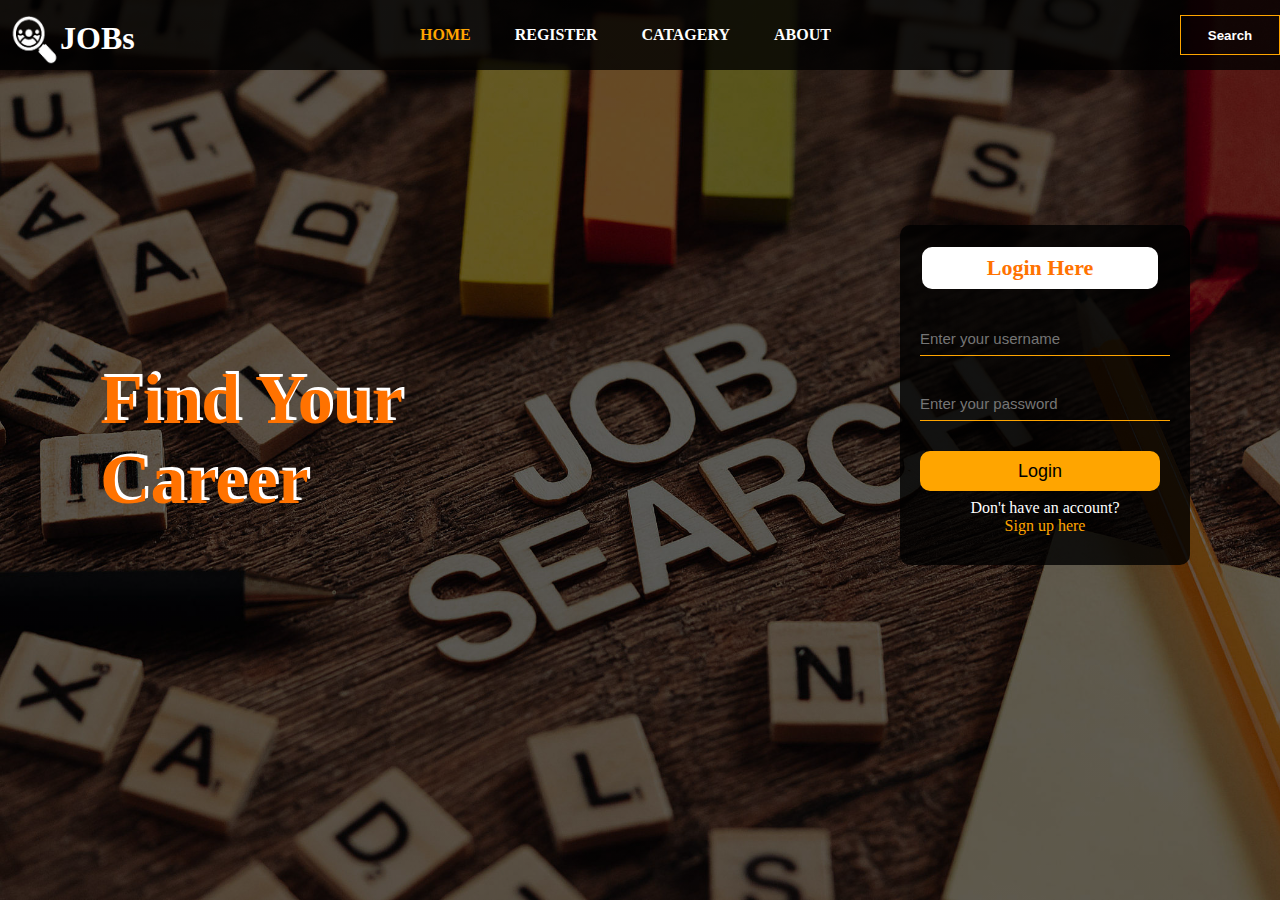
<file: index.html>
<html>
	<head>
		<title>JOBs</title>
		<meta name="keywords" content="jobs,online jobs,part time jobs,full time jobs,goverment jobs,private jobs" />
		<meta name="description" content="Finding Jobs" />
		<link href="Style.css" type="text/css" rel="stylesheet" />
		<script src="jquery-3.6.0.min.js"></script>
		<script src="Javascript.js"></script>
		<style>
			body{
				background-repeat: no-repeat;
			}
		</style>
	</head>
	<body>
		<div class="nvbar">
			<div class="I1">
				<img src="Resource/fyclogo.png" id="indIMG">
				<h1 class="logo"> JOBs </h1>
			</div>
			<div class="I2">
				<ul>
					<li><a href="index.html" id="active">Home</a></li>
					<li><a href="signup.html">Register</a></li>
					<li><a href="#" id="cat">Catagery</a></li>
					<li><a href="About.html">About</a></li>
				</ul>
			</div>
			<div class="srchBar">
				<div id="srchBox">
					<input type="search" placeholder="type here category" id="srchInput">
				</div>
				<div>
					<input type="button" value="Search" id="srchBtn">
				</div>
			</div>
		</div>
		<div class="dropdownmenu">
			<a href="Personal and Community Development Jobs .html"><button id="btndrop">Personal and Community development</button></a><br>
			<a href="Text tile & garment.html"><button id="btndrop">Testile and garment</button></a><br>
			<a href="agriculture.html"><button id="btndrop">Agriculture</button></a><br>
			<a href="Hospitality and tourism.html"><button id="btndrop">Hospitality and tourism</button></a><br>
			<a href="Security.html"><button id="btndrop">Security</button></a><br>
			<a href="Business.html"><button id="btndrop">Business</button><a/><br>
			<a href="Building construction.html"><button id="btndrop">Building Construction</button></a><br>
			<a href="Health.html"><button id="btndrop">health</button></a>
		</div>
		<div class="content">
			<div class="topic">
				<h1>Find Your <br> Career</h1>
			</div>
			<div class="log">
				<form method="post">
					<h2>Login Here</h2>
					<input type="text" name="uname" placeholder="Enter your username" id="logUname" required>
					<input type="password" name="pw" placeholder="Enter your password" id="logPassword" required>
					<button class="btnLog" onclick="logCheck()">Login</button>
				</form>
				<p class="signup">Don't have an account?<br>
				<a href="signup.html">Sign up here</a></p>
			</div>
		</div>
	</body>
</html>
</file>
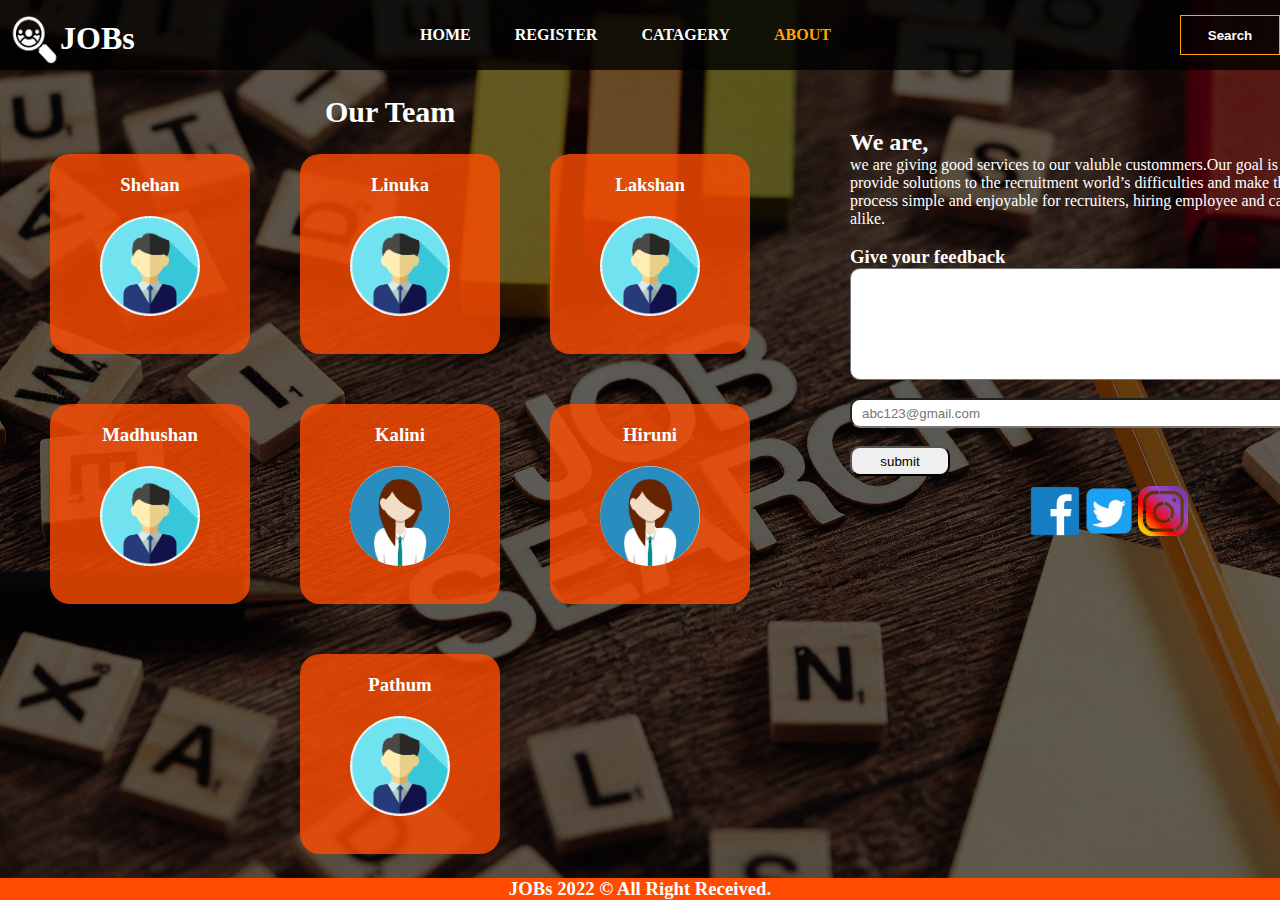
<file: About.html>
<html>
	<head>
		<title>About</title>
		<link href="Style.css" type="text/css" rel="stylesheet" />
		<script src="jquery-3.6.0.min.js"></script>
		<script src="Javascript.js" type="text/javascript"></script>
		<style>
			.tTopic{
				margin-top: 25px;
				position: relative;
			}
			.tTopic h1{
				margin-left: 325px;
				font-size: 30px;
				color:white;
			}
			.member{
				height:200px;
				width: 200px;
				background: linear-gradient(to top,rgba(255,76,0,0.8)50%, rgba(255,76,0,0.8)50%);
				color:white;
				border-radius:20px;
				box-shadow: none;
			}
			.member h3{
				padding: 20px;
				text-align: center;
			}
			
			#member1{
				margin-left: 50px;
				margin-top: 25px;
				position:absolute;
			}
			
			#member2{
				margin-left: 300px;
				margin-top: 25px;
				position:absolute;
			}
			
			#member3{
				margin-left: 550px;
				margin-top: 25px;
				position:absolute;
			}
			
			#member4{
				margin-left: 50px;
				margin-top: 275px;
				position:absolute;
			}
			
			#member5{
				margin-left: 300px;
				margin-top: 275px;
				position:absolute;
			}
			
			#member6{
				margin-left: 550px;
				margin-top: 275px;
				position:absolute;
			}
			#member7{
				margin-left: 300px;
				margin-top: 525px;
				position:absolute;
			}
			.team img{
				width: 100px;
				height: 100px;
				border-radius: 100px;
				margin-left: 50px;
				position: relative;
			}
			.us{
				position: absolute;
				margin-left: 850px;
				color: white;
			}
			.footer {
				margin:0;
				padding:0;
				position: fixed;
				left: 0;
				bottom: 0;
				width: 100%;
				background-color: rgb(255,76,0);
				color: white;
				text-align: center;
			}
			#ta{
				border-radius: 10px;
				padding: 10px;
			}
			.us form input{
				width: 450px;
				height: 30px;
			}
			#ibtn{
				border-radius: 10px;
				width: 100px;
				height: 30px;
			}
			#ibtn:hover{
				background: orange;
			}
			.socialitems img{
				width: 50px;
				height: 50px;
				display: inline;
				padding-top: 10px;
			}
		</style>
	</head>
	<body>
		<div class="nvbar">
			<div class="I1">
				<img src="Resource/fyclogo.png" id="indIMG">
				<h1 class="logo"> JOBs </h1>
			</div>
			<div class="I2">
				<ul>
					<li><a href="index.html">Home</a></li>
					<li><a href="signup.html">Register</a></li>
					<li><a href="#" id="cat">Catagery</a></li>
					<li><a href="About.html" id="active">About</a></li>
				</ul>
			</div>
			<div class="srchBar">
				<div id="srchBox">
					<input type="search" placeholder="type here category" id="srchInput">
				</div>
				<div>
					<input type="button" value="Search" id="srchBtn">
				</div>
			</div>
		</div>
		
		<div class="Acontent">
			<div class="team">
				<div class="tTopic">
					<h1>Our Team</h1>
				</div>
				<div class="member" id="member1">
					<h3>Shehan</h3>
					<img src="Resource/boy.jpg">
				</div>
				<div class="member" id="member2">
					<h3>Linuka</h3>
					<img src="Resource/boy.jpg">
				</div>
				<div class="member" id="member3">
					<h3>Lakshan</h3>
					<img src="Resource/boy.jpg">
				</div>
				<div class="member" id="member4">
					<h3>Madhushan</h3>
					<img src="Resource/boy.jpg">
				</div>
				<div class="member" id="member5">
					<h3>Kalini</h3>
					<img src="Resource/girl.jpg">
				</div>
				<div class="member" id="member6">
					<h3>Hiruni</h3>
					<img src="Resource/girl.jpg">
				</div>
				<div class="member" id="member7">
					<h3>Pathum</h3>
					<img src="Resource/boy.jpg">
				</div>
			</div>
			<div class="us">
				<h2>We are,</h2>
				<p>we are giving good services to our valuble custommers.Our goal is simple: to provide solutions to the recruitment world’s difficulties and make the entire process simple and enjoyable for recruiters, hiring employee and candidates alike. </p>
				<br>
				<h3>Give your feedback</h3>
				<form>
					<textarea rows="6" cols="60" id="ta" required></textarea><br><br>
					<input type="text" placeholder="abc123@gmail.com" id="ta" required><br><br>
					<input type="submit" value="submit" id="ibtn">
				</form>
				<div class="socialitems">
					<center>
						<img src="Resource/facebook.png">
						<img src="Resource/Twitter.png">
						<img src="Resource/instragram.png">
					</center>
				</div>
			</div>
		</div>
		<div class="dropdownmenu" style="margin-top: -80px;">
			<a href="Personal and Community Development Jobs .html"><button id="btndrop">Personal and Community development</button></a><br>
			<a href="Text tile & garment.html"><button id="btndrop">Testile and garment</button></a><br>
			<a href="agriculture.html"><button id="btndrop">Agriculture</button></a><br>
			<a href="Hospitality and tourism.html"><button id="btndrop">Hospitality and tourism</button></a><br>
			<a href="Security.html"><button id="btndrop">Security</button></a><br>
			<a href="Business.html"><button id="btndrop">Business</button><a/><br>
			<a href="Building construction.html"><button id="btndrop">Building Construction</button></a><br>
			<a href="Health.html"><button id="btndrop">health</button></a>
		</div>
		<div class="footer">
			<h3>JOBs 2022 &copy; All Right Received.</h3>
		</div>
		<script>
			$(document).ready(function(){
				$(".member").mouseenter(function(){
					$(this).css("box-shadow","0 4px 8px 0 rgba(255, 255, 255, 0.5), 0 6px 20px 0 rgba(255, 255, 255, 0.5)");
				});
				
				$(".member").mouseleave(function(){
					$(this).css("box-shadow","none");
				});
			});
		</script>

	</body>
</html>
</file>
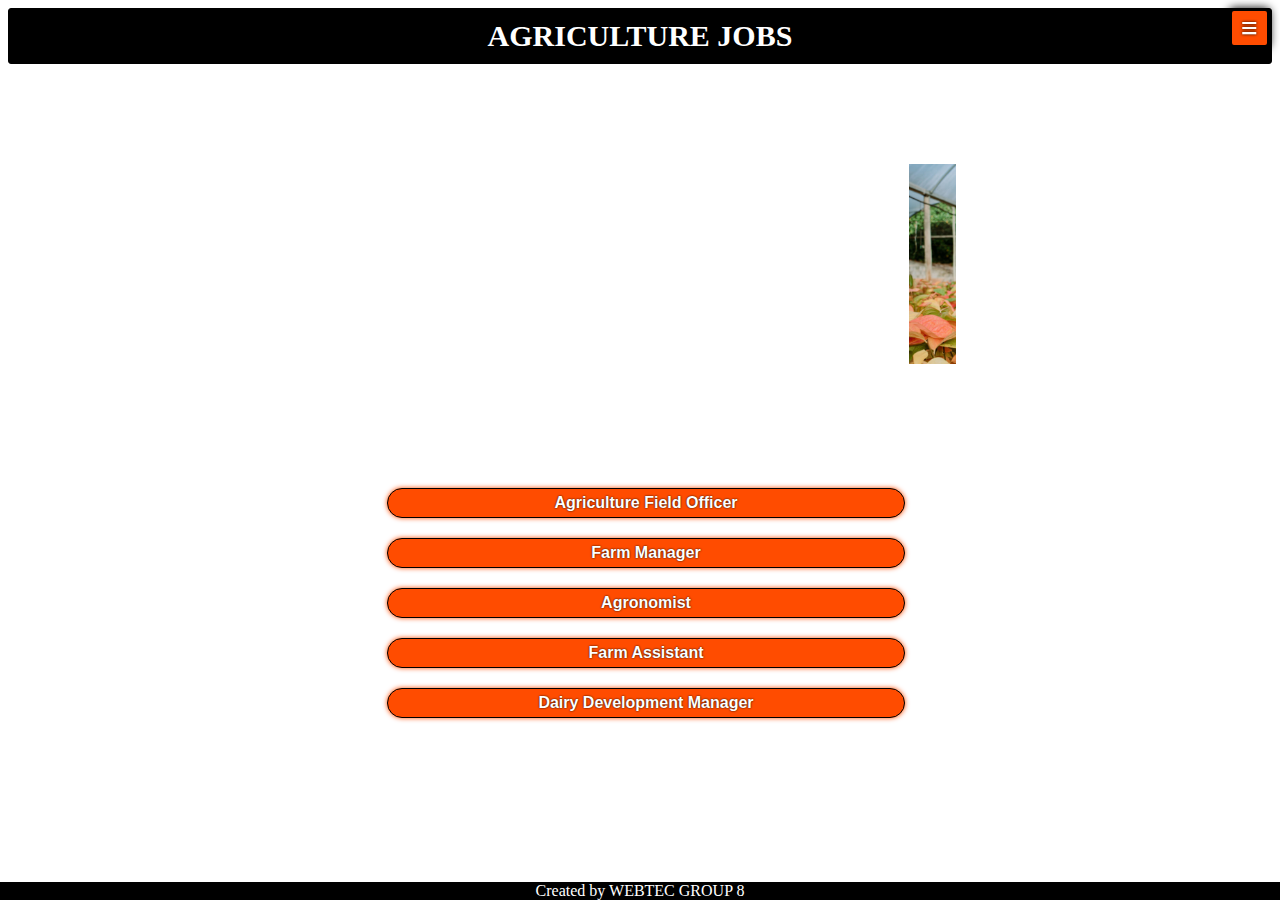
<file: agriculture.html>
<html>
	<head>
	
	<title>Agriculture Jobs</title>
	<meta name="viewport" content="width=device-width,initial-scale=1.0">
	<script src="jquery-3.6.0.min.js"></script>
	<style>
	
		div{
			text-align:center;
		}

		/*styles for menu button*/
		#menubutton{
			position:fixed;
			right:10px;
			width:35px;
			background-color:rgb(255,76,0);
			color:white;
			text-shadow:0px 0px 3px black;
			border:3px solid black;
			border-radius:5px;
			font-size:30px;
			font-weight:bold;
			cursor:pointer;
			box-shadow:0px 0px 10px black;
		}
		/*styles for menu button slidepanel*/
		#slidepanel{
			position:fixed;
			width:0px;
			height:92%;
			right:0px;
			top:50px;
			background-color:white;
			text-transform:uppercase;
			border:0px solid white;
			border-radius:5px;
			box-shadow:0px 0px 15px black;
		}

		p{
			font-size:20px;
			display:none;
			background-color:black;
			color:white;
			cursor:pointer;
			border:5px double white;
			border-radius:8px;
			margin:20px;
			padding:10px;
		}

		a{
			text-decoration:none;
			color:white;
		}
		/*heading*/
		#divH{
			font-weight:bold;
			font-size:30px;
			text-transform:uppercase;
			background-color:black;
			color:white;
			border:1px solid black;
			border-radius:3px;
			padding:10px;
			
			
		}
		#imgdiv{
			padding:100px;
			padding-left:25%;
			padding-right:25%;
		}

		img{
			height:200px;
			width:auto;
		}
		u{
			text-transform:uppercase;
		}
		#banner{
			border:5px solid rgb(255,255,190);
			border-radius:15px;
		}

		/*styles for job topics*/
		#divT{
			font-weight:bold;
			background-color:rgb(255,76,0);
			color:white;
			font-family:arial;
			padding:5px;
			margin:20px;
			width:40%;
			margin-left:30%;
			margin-right:30%;
			border:1px solid black;
			border-radius:60px;
			cursor:pointer;
			text-shadow:0px 0px 2px black;
			box-shadow:0px 0px 5px rgb(255,76,0);
		}

		/*styles for job details*/
		.dtls{
			text-align:center;
			width:70%;
			margin-left:15%;
			margin-right:15%;
			display:none;
			margin-bottom:20px;
			padding:20px;
			background-color:rgb(255,255,190);
			border:5px solid rgb(255,76,0);
			border-radius:15px;
			box-shadow:0px 0px 15px black;
			
		}

		#btmbar{
			background-color:black;
			color:white;
			padding-top:100px;
			padding-bottom:10px;
		}
		.footer {
			margin:0;
			padding:0;
			position: fixed;
			left: 0;
			bottom: 0;
			width: 100%;
			color: white;
			text-align: center;
			background-color:black;
		}
	
	</style>
	
	</head>
	<body>
	
	<div id="menubutton">&#8801</div>
	<div id="slidepanel">
	
	<p><a href="index.html">HOME</a></p>
	<p><a href="About.html">ABOUT us</a></p>
	<p><a href="Apply.html">APPLY</a></p>
	</div>
	
	<div id="divH">
	Agriculture Jobs
	</div>
	
	<!--page banner-->
	<div id="imgdiv">
		<marquee>
		<img src="Resource/Agronomist_.jpg">
		<img src="Resource/officer.webp">
		<img src="Resource/f-manager.jpg">
		<img src="Resource/ddm_2.jpg">
		<img src="Resource/Agronomist.webp">
		<img src="Resource/f-assistant.webp">
		<img src="Resource/DDManagaer.jpg">
		</marquee>
	</div>
	
	
	<div id="divT" class="jqc1">
	Agriculture Field  Officer
	</div>
	
	<div class="dtls jqd1">
	<img src="Resource/officer.webp"  id="banner"><br><br>
		<u>Job Role</u><br><br>
			
		Over look existing vanilla cultivation projects & develop new out 
		grower projects through agriculture extension programs Conduct field visits.<br><br>

		organize technical training programs.<br><br>

		meetings & educate farmers on best agriculture practices .<br><br>

		Guide out grower farmers to ensure the targeted final quality & quantity requirement 
		for export oriented Vanilla production .<br><br>

		Field level record maintenance and handle agriculture mobile software app
		 to keep field data updated for field certifications requirements .<br><br>

		Maintaining good communications & governance with other governmental & nongovernmental 
		supportive institutions .<br><br>

		<u>Job Requirements</u><br><br>

		Diploma or equivalent qualification in agriculture .<br><br>
		Minimum 2 years of agriculture Extension related experience .<br><br>
		Good communication skills and fluency in MS Office .<br><br>
		Ensure excellent customer relationship management .<br><br>
		Valid motor bike riding license is essential .<br><br>
		Living in Matale or close by will be an added advantage.<br><br>

	</div>
	
	<div id="divT" class="jqc2">
	Farm Manager
	</div>
	
	<div class="dtls jqd2">
	<img src="Resource/f-manager.jpg"  id="banner"><br><br>
		<u>Job requirement</u><br><br>

		Minimum five years of experience in similor job role .<br><br>

		commercial layers is preferred would be an added advantage .<br><br>

		A Bachelor`s degree in Animal science or Animal nutrition , or a relevant qualification.<br><br>

		Hands on experience in MS office ( Word , Excel , PPT & Email etc) Possess strong 
		interpersonal , communication and analytical skills.<br><br>

		Excellent knowledge in animal health and animal nutrition management.<br><br>

		Should possess excellent computer literacy , reporting and presentation skills .<br><br>

		Incumbent should posses higher profile in leadership and people monagement ( Manpower , 
		training etc).<br><br>

		Incumbent should possess a basic accounting and costing knowledge
		 to review fam perfomance and strong knowledge on proposing and implementing 
		 cost cutting mecsures<br><br>
	</div>
	
	<div id="divT" class="jqc3">
	Agronomist
	</div>
	
	<div class="dtls jqd3">
		<img src="Resource/Agronomist.webp"  id="banner"><br><br>
		<u>Requirements</u><br><br>

		Oversee quality control.<br><br>

		Ability to take charge of all agricultural related matters on the project.<br><br>

		Skilled in proper identification of plant diseases and soil management.<br><br>

		Must have a thorough understanding of production , agriculture concepts and techniques.<br><br>

		Insect , rodents and pest control knowledge is a must.<br><br>

		Bachelors degree in field of Agriculture.<br><br>

		Experience of 10 years in a similar field.<br><br>

		Well versed in MS Office software - Word and Excel etc.<br><br>

		Thorough knowledge of fertilizer and pesticide - application and quantities.<br><br>

		Fluent in English - reading , writing and speaking Strong written and oral communication skills .<br><br>

		Able to work out planting schedules to maximize yield.<br><br>

		Age between 35 - 45 years.<br><br>

		Thorough with hydroponics is an added advantage.<br><br>	

	</div>
	
	<div id="divT" class="jqc4">
	Farm Assistant
	</div>
	
	<div class="dtls jqd4">
	<img src="Resource/f-assistant.webp"  id="banner"><br><br>
		<u>Requirements</u><br><br>
		Diploma In a reputed Education Institute.<br><br>

		Minimum 02 Years experience in food industry. <br><br>

		Good Communication skills. <br><br>

		Technical knowledge about animals , People skills expertise in HACCP & ISO 22000.<br><br>

		Aplicants' ages should below 35.<br><br>
	</div>
	
	<div id="divT" class="jqc5">
	Dairy Development Manager
	</div>
	
	<div class="dtls jqd5">
	<img src="Resource/DDManagaer.jpg"  id="banner"><br><br>
		<u>Requirements</u><br><br>

		Bachelor of Veterinary Science(B.V.Sc).<br><br>

		Experience of minimum 3 years in Veterinary field activities and Farm Management.<br><br>

		Aplicants' ages should below 35.<br><br>

		Good communication skills<br><br>

		<u>Responsibilities</u><br><br>

		Carrying out Dairy Development activities among the farmers<br><br>

		Managing small dairy farms<br><br>
	</div>
	
	
	<div class="footer">
		Created by WEBTEC GROUP 8
	</div>
	<script>
		$(document).ready(function(){
	
	
			//slide toggle
			$(".jqc1").click(function(){
				$(".jqd1").slideToggle("fast");
			});
			$(".jqc2").click(function(){
				$(".jqd2").slideToggle("fast");
			});
			$(".jqc3").click(function(){
				$(".jqd3").slideToggle("fast");
			});
			$(".jqc4").click(function(){
				$(".jqd4").slideToggle("fast");
			});
			$(".jqc5").click(function(){
				$(".jqd5").slideToggle("fast");
			});
			
			var x=0;
			
			$("#menubutton").click(function(){
				//console.log(x);
				if(x<1)
				{
					$("#slidepanel").animate({width:'25%'},"fast",function(){
						$("p").fadeIn();
				
					});
					document.getElementById("menubutton").innerHTML="&#215";			
					x=1;
				}
				else{
					$("p").fadeOut("fast",function(){
						$("#slidepanel").animate({width:'0%'},"fast");
					});
					document.getElementById("menubutton").innerHTML="&#8801";
					x=0;
				}
			});
			
			$("p").mouseenter(function(){
				$(this).css("font-weight","bold");
			});
			$("p").mouseleave(function(){
				$(this).css("font-weight","");
			});
			
		});


	</script>
	</body>
<html>
</file>
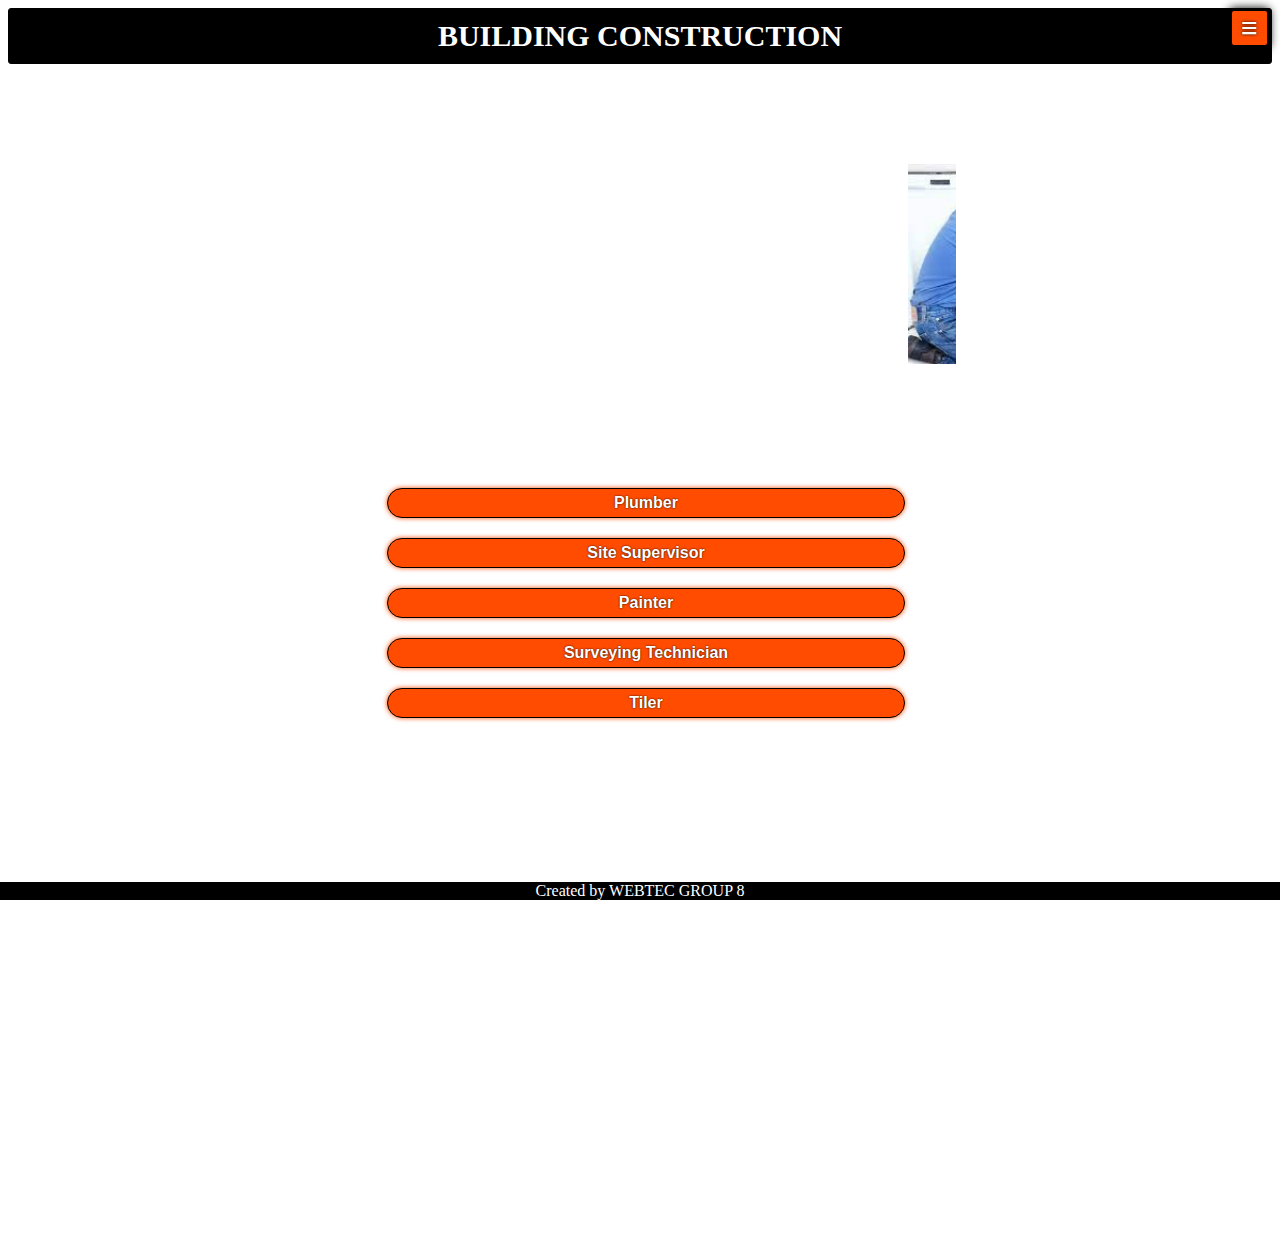
<file: Building construction.html>
<html>
	<head>
	
	<title>Building construction Jobs</title>
	<meta name="viewport" content="width=device-width,initial-scale=1.0">
	<script src="jquery-3.6.0.min.js"></script>
	<style>
	
		div{
			text-align:center;
		}

		/*styles for menu button*/
		#menubutton{
			position:fixed;
			right:10px;
			width:35px;
			background-color:rgb(255,76,0);
			color:white;
			text-shadow:0px 0px 3px black;
			border:3px solid black;
			border-radius:5px;
			font-size:30px;
			font-weight:bold;
			cursor:pointer;
			box-shadow:0px 0px 10px black;
		}
		/*styles for menu button slidepanel*/
		#slidepanel{
			position:fixed;
			width:0px;
			height:92%;
			right:0px;
			top:50px;
			background-color:white;
			text-transform:uppercase;
			border:0px solid white;
			border-radius:5px;
			box-shadow:0px 0px 15px black;
		}

		p{
			font-size:20px;
			display:none;
			background-color:black;
			color:white;
			cursor:pointer;
			border:5px double white;
			border-radius:8px;
			margin:20px;
			padding:10px;
		}

		a{
			text-decoration:none;
			color:white;
		}
		/*heading*/
		#divH{
			font-weight:bold;
			font-size:30px;
			text-transform:uppercase;
			background-color:black;
			color:white;
			border:1px solid black;
			border-radius:3px;
			padding:10px;
			
			
		}
		#imgdiv{
			padding:100px;
			padding-left:25%;
			padding-right:25%;
		}

		img{
			height:200px;
			width:auto;
		}
		u{
			text-transform:uppercase;
		}
		#banner{
			border:5px solid rgb(255,255,190);
			border-radius:15px;
		}

		/*styles for job topics*/
		#divT{
			font-weight:bold;
			background-color:rgb(255,76,0);
			color:white;
			font-family:arial;
			padding:5px;
			margin:20px;
			width:40%;
			margin-left:30%;
			margin-right:30%;
			border:1px solid black;
			border-radius:60px;
			cursor:pointer;
			text-shadow:0px 0px 2px black;
			box-shadow:0px 0px 5px rgb(255,76,0);
		}

		/*styles for job details*/
		.dtls{
			text-align:center;
			width:70%;
			margin-left:15%;
			margin-right:15%;
			display:none;
			margin-bottom:20px;
			padding:20px;
			background-color:rgb(255,255,190);
			border:5px solid rgb(255,76,0);
			border-radius:15px;
			box-shadow:0px 0px 15px black;
			
		}

		#btmbar{
			background-color:black;
			color:white;
			padding-top:100px;
			padding-bottom:10px;
		}
		.footer {
			margin:0;
			padding:0;
			position: fixed;
			left: 0;
			bottom: 0;
			width: 100%;
			color: white;
			text-align: center;
			background-color:black;
		}
	
	</style>
	
	</head>
	<body>
	
	<div id="menubutton">&#8801</div>
	<div id="slidepanel">
	
	<p><a href="index.html">HOME</a></p>
	<p><a href="About.html">ABOUT us</a></p>
	<p><a href="Apply.html">APPLY</a></p>
	</div>
	
	<div id="divH">
		Building Construction
	</div>
	
	<!--page banner-->
		<div id="imgdiv">
			<marquee>
				<img src="Resource/download.jfif">
				<img src="Resource/download 2.jfif">
				<img src="Resource/download 3.jfif">
				<img src="Resource/1_nBcrP3.jpeg">
			</marquee>
		</div>
	
	<div id="divT" class="jqc1">
		Plumber
	</div>
	
	<div class="dtls jqd1">
	<img src="Resource/download.jfif"><br><br>
		<u>Job Role</u><br><br>
			
		Minimum 3 years experience<br>GCE A/L<br>Age should be between 18 and 45

	</div>
	
	<div id="divT" class="jqc2">
		Site Supervisor
	</div>
	
	<div class="dtls jqd2">
		<img src="Resource/download 2.jfif"><br><br>
		<u>Job requirement</u><br><br>

		Three A/L passes in Technology stream<br>Completed Deploma<br>Minimum 2 years experience
	</div>
	
	<div id="divT" class="jqc3">
		Painter
	</div>
	
	<div class="dtls jqd3">
		<img src="Resource/download 3.jfif"><br><br>
		<u>Requirements</u><br><br>

		Age should b between 20 and 40<br>Minimum 4 years experience
	</div>
	
	<div id="divT" class="jqc4">
		Surveying Technician
	</div>
	
	<div class="dtls jqd4">
		<img src="Resource/landscaping.jpg"><br><br>
		<u>Requirements</u><br><br>
		Good communication skills<br>Minimum 2 years experience<br>Age should be between 20 and 45
	</div>
	
	<div id="divT" class="jqc5">
		Tiler
	</div>
	
	<div class="dtls jqd5">
		<img src="Resource/1_nBcrP3.jpeg"><br><br>
		<u>Requirements</u><br><br>

		Minimum 2 years experience<br>
	</div>
	
	
	<div style="height:500px;"></div>
	
	
	<div class="footer">
		Created by WEBTEC GROUP 8
	</div>
	<script>
		$(document).ready(function(){
	
	
			//slide toggle
			$(".jqc1").click(function(){
				$(".jqd1").slideToggle("fast");
			});
			$(".jqc2").click(function(){
				$(".jqd2").slideToggle("fast");
			});
			$(".jqc3").click(function(){
				$(".jqd3").slideToggle("fast");
			});
			$(".jqc4").click(function(){
				$(".jqd4").slideToggle("fast");
			});
			$(".jqc5").click(function(){
				$(".jqd5").slideToggle("fast");
			});
			
			var x=0;
			
			$("#menubutton").click(function(){
				//console.log(x);
				if(x<1)
				{
					$("#slidepanel").animate({width:'25%'},"fast",function(){
						$("p").fadeIn();
				
					});
					document.getElementById("menubutton").innerHTML="&#215";			
					x=1;
				}
				else{
					$("p").fadeOut("fast",function(){
						$("#slidepanel").animate({width:'0%'},"fast");
					});
					document.getElementById("menubutton").innerHTML="&#8801";
					x=0;
				}
			});
			
			$("p").mouseenter(function(){
				$(this).css("font-weight","bold");
			});
			$("p").mouseleave(function(){
				$(this).css("font-weight","");
			});
			
		});


	</script>
	</body>
<html>
</file>
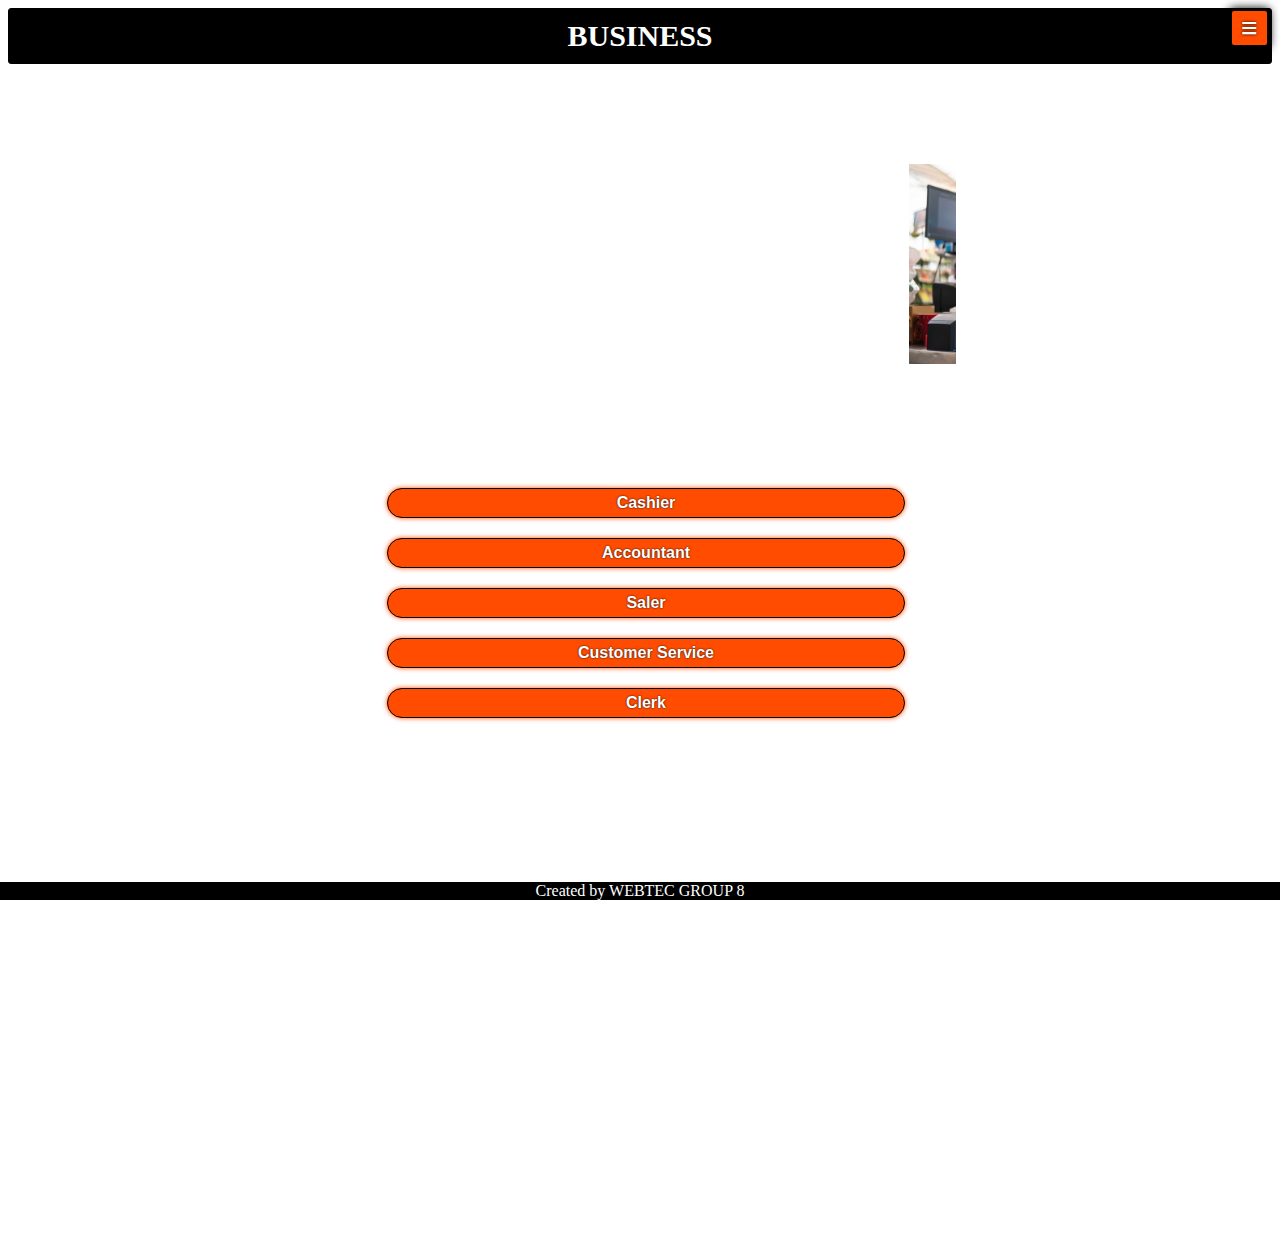
<file: Business.html>
<html>
	<head>
	
	<title>Business Jobs</title>
	<meta name="viewport" content="width=device-width,initial-scale=1.0">
	<script src="jquery-3.6.0.min.js"></script>
	<style>
	
		div{
			text-align:center;
		}

		/*styles for menu button*/
		#menubutton{
			position:fixed;
			right:10px;
			width:35px;
			background-color:rgb(255,76,0);
			color:white;
			text-shadow:0px 0px 3px black;
			border:3px solid black;
			border-radius:5px;
			font-size:30px;
			font-weight:bold;
			cursor:pointer;
			box-shadow:0px 0px 10px black;
		}
		/*styles for menu button slidepanel*/
		#slidepanel{
			position:fixed;
			width:0px;
			height:92%;
			right:0px;
			top:50px;
			background-color:white;
			text-transform:uppercase;
			border:0px solid white;
			border-radius:5px;
			box-shadow:0px 0px 15px black;
		}

		p{
			font-size:20px;
			display:none;
			background-color:black;
			color:white;
			cursor:pointer;
			border:5px double white;
			border-radius:8px;
			margin:20px;
			padding:10px;
		}

		a{
			text-decoration:none;
			color:white;
		}
		/*heading*/
		#divH{
			font-weight:bold;
			font-size:30px;
			text-transform:uppercase;
			background-color:black;
			color:white;
			border:1px solid black;
			border-radius:3px;
			padding:10px;
			
			
		}
		#imgdiv{
			padding:100px;
			padding-left:25%;
			padding-right:25%;
		}

		img{
			height:200px;
			width:auto;
		}
		u{
			text-transform:uppercase;
		}
		#banner{
			border:5px solid rgb(255,255,190);
			border-radius:15px;
		}

		/*styles for job topics*/
		#divT{
			font-weight:bold;
			background-color:rgb(255,76,0);
			color:white;
			font-family:arial;
			padding:5px;
			margin:20px;
			width:40%;
			margin-left:30%;
			margin-right:30%;
			border:1px solid black;
			border-radius:60px;
			cursor:pointer;
			text-shadow:0px 0px 2px black;
			box-shadow:0px 0px 5px rgb(255,76,0);
		}

		/*styles for job details*/
		.dtls{
			text-align:center;
			width:70%;
			margin-left:15%;
			margin-right:15%;
			display:none;
			margin-bottom:20px;
			padding:20px;
			background-color:rgb(255,255,190);
			border:5px solid rgb(255,76,0);
			border-radius:15px;
			box-shadow:0px 0px 15px black;
			
		}

		#btmbar{
			background-color:black;
			color:white;
			padding-top:100px;
			padding-bottom:10px;
		}
		.footer {
			margin:0;
			padding:0;
			position: fixed;
			left: 0;
			bottom: 0;
			width: 100%;
			color: white;
			text-align: center;
			background-color:black;
		}
	
	</style>
	
	</head>
	<body>
	
	<div id="menubutton">&#8801</div>
	<div id="slidepanel">
	
		<p><a href="index.html">HOME</a></p>
		<p><a href="About.html">ABOUT us</a></p>
		<p><a href="Apply.html">APPLY</a></p>
	</div>
	
	<div id="divH">
		Business
	</div>
	
	<!--page banner-->
	<div id="imgdiv">
		<marquee>
		<img src="Resource/GettyImages.jpg">
		<img src="Resource/80e17ce845.jpg">
		<img src="Resource/Blog.jpg">
		<img src="Resource/istockphoto.jpg">
		</marquee>
	</div>
	
	<div id="divT" class="jqc1">
		Cashier
	</div>
	
	<div class="dtls jqd1">
		<img src="Resource/GettyImages.jpg"><br><br>
		<u>Job Role</u><br><br>
			
		Basic PC knowledge<br>GCE A/L<br>Strong communication skills<br>Good appearance

	</div>
	
	<div id="divT" class="jqc2">
		Accountant
	</div>
	
	<div class="dtls jqd2">
		<img src="Resource/download.jfif"><br><br>
		<u>Job requirement</u><br><br>

		Three A/L passes in Commerce stream<br>Proficiency in accounting software<br>Minimum 2 years experience
	</div>
	
	<div id="divT" class="jqc3">
		Saler
	</div>
	
	<div class="dtls jqd3">
		<img src="Resource/80e17ce845.jpg"><br><br>
		<u>Requirements</u><br><br>

		GCE A/l<br>Age should b between 20 and 40<br>Strong communication skills
	</div>
	
	<div id="divT" class="jqc4">
		Customer Service
	</div>
	
	<div class="dtls jqd4">
		<img src="Resource/Blog.jpg"><br><br>
		<u>Requirements</u><br><br>
		GCE A/L<br>Good communication skills<br>Minimum 2 years experience<br>Basic English knowledge<br>Completed Diploma
	</div>
	
	<div id="divT" class="jqc5">
		Clerk
	</div>
	
	<div class="dtls jqd5">
		<img src="Resource/istockphoto.jpg"><br><br>
		<u>Requirements</u><br><br>

		Three A/L passes<br>Completed diploma<br>Competent keyboard skills<br>Basic English Knowledge
	</div>
	
	
	<div style="height:500px;"></div>
	
	
	<div class="footer">
		Created by WEBTEC GROUP 8
	</div>
	<script>
		$(document).ready(function(){
	
	
			//slide toggle
			$(".jqc1").click(function(){
				$(".jqd1").slideToggle("fast");
			});
			$(".jqc2").click(function(){
				$(".jqd2").slideToggle("fast");
			});
			$(".jqc3").click(function(){
				$(".jqd3").slideToggle("fast");
			});
			$(".jqc4").click(function(){
				$(".jqd4").slideToggle("fast");
			});
			$(".jqc5").click(function(){
				$(".jqd5").slideToggle("fast");
			});
			
			var x=0;
			
			$("#menubutton").click(function(){
				//console.log(x);
				if(x<1)
				{
					$("#slidepanel").animate({width:'25%'},"fast",function(){
						$("p").fadeIn();
				
					});
					document.getElementById("menubutton").innerHTML="&#215";			
					x=1;
				}
				else{
					$("p").fadeOut("fast",function(){
						$("#slidepanel").animate({width:'0%'},"fast");
					});
					document.getElementById("menubutton").innerHTML="&#8801";
					x=0;
				}
			});
			
			$("p").mouseenter(function(){
				$(this).css("font-weight","bold");
			});
			$("p").mouseleave(function(){
				$(this).css("font-weight","");
			});
			
		});


	</script>
	</body>
<html>
</file>
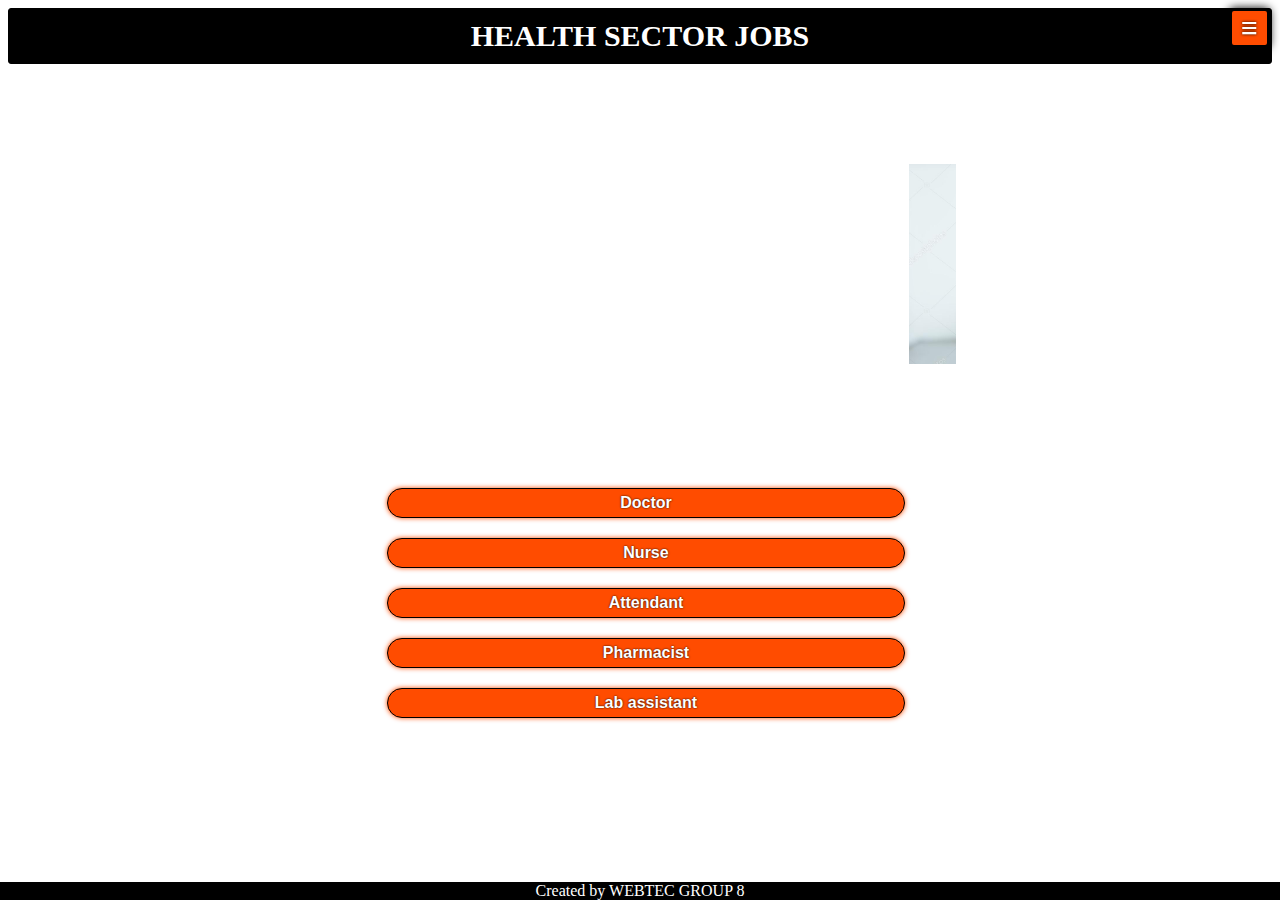
<file: Health.html>
<html>
	<head>
	
	<title>Health Jobs</title>
	<meta name="viewport" content="width=device-width,initial-scale=1.0">
	<script src="jquery-3.6.0.min.js"></script>
	<style>
	
		div{
			text-align:center;
		}

		/*styles for menu button*/
		#menubutton{
			position:fixed;
			right:10px;
			width:35px;
			background-color:rgb(255,76,0);
			color:white;
			text-shadow:0px 0px 3px black;
			border:3px solid black;
			border-radius:5px;
			font-size:30px;
			font-weight:bold;
			cursor:pointer;
			box-shadow:0px 0px 10px black;
		}
		/*styles for menu button slidepanel*/
		#slidepanel{
			position:fixed;
			width:0px;
			height:92%;
			right:0px;
			top:50px;
			background-color:white;
			text-transform:uppercase;
			border:0px solid white;
			border-radius:5px;
			box-shadow:0px 0px 15px black;
		}

		p{
			font-size:20px;
			display:none;
			background-color:black;
			color:white;
			cursor:pointer;
			border:5px double white;
			border-radius:8px;
			margin:20px;
			padding:10px;
		}

		a{
			text-decoration:none;
			color:white;
		}
		/*heading*/
		#divH{
			font-weight:bold;
			font-size:30px;
			text-transform:uppercase;
			background-color:black;
			color:white;
			border:1px solid black;
			border-radius:3px;
			padding:10px;
			
			
		}
		#imgdiv{
			padding:100px;
			padding-left:25%;
			padding-right:25%;
		}

		img{
			height:200px;
			width:auto;
		}
		u{
			text-transform:uppercase;
		}
		#banner{
			border:5px solid rgb(255,255,190);
			border-radius:15px;
		}

		/*styles for job topics*/
		#divT{
			font-weight:bold;
			background-color:rgb(255,76,0);
			color:white;
			font-family:arial;
			padding:5px;
			margin:20px;
			width:40%;
			margin-left:30%;
			margin-right:30%;
			border:1px solid black;
			border-radius:60px;
			cursor:pointer;
			text-shadow:0px 0px 2px black;
			box-shadow:0px 0px 5px rgb(255,76,0);
		}

		/*styles for job details*/
		.dtls{
			text-align:center;
			width:70%;
			margin-left:15%;
			margin-right:15%;
			display:none;
			margin-bottom:20px;
			padding:20px;
			background-color:rgb(255,255,190);
			border:5px solid rgb(255,76,0);
			border-radius:15px;
			box-shadow:0px 0px 15px black;
			
		}

		#btmbar{
			background-color:black;
			color:white;
			padding-top:100px;
			
			
			margin-bottom: 0;
		}
		.footer {
			margin:0;
			padding:0;
			position: fixed;
			left: 0;
			bottom: 0;
			width: 100%;
			color: white;
			text-align: center;
			background-color:black;
		}
	
	</style>
	
	</head>
	<body>
	
	<div id="menubutton">&#8801</div>
	<div id="slidepanel">
	
	<p><a href="index.html">HOME</a></p>
	<p><a href="About.html">ABOUT us</a></p>
	<p><a href="Apply.html">APPLY</a></p>
	</div>
	
	<div id="divH">
			Health Sector Jobs
		</div>
		
		<!--page banner-->
		<div id="imgdiv">
			<marquee>
				<img src="Resource/doctor.jpg">
				<img src="Resource/Nurse-01.jpg">
				<img src="Resource/lab_tech.jpg">
				<img src="Resource/Pharmacist.jpg">
			</marquee>
		</div>
		
		<div id="divT" class="jqc1">
			Doctor
		</div>
		
		<div class="dtls jqd1">
			<img src="Resource/doctor.jpg"><br><br>
			<u>Job Role</u><br><br>
				
			Complete an undergraduate Education<br>Pass the MCAT Examination<br>Complete trainig at medical schol<br>Graduate from medical school

		</div>
		
		<div id="divT" class="jqc2">
			Nurse
		</div>
		
		<div class="dtls jqd2">
			<img src="Resource/Nurse-01.jpg"><br><br>
			<u>Job requirement</u><br><br>

			Three A/L passes in biological science stream<br>Age should be  between 20 and 30<br>Complete traning at nursing college
		</div>
		
		<div id="divT" class="jqc3">
			Attendant
		</div>
		
		<div class="dtls jqd3">
			<img src="Resource/71NM6IaSEgL.jpg"><br><br>
			<u>Requirements</u><br><br>

			GCE A/l<br>Age should b between 20 and 40
		</div>
		
		<div id="divT" class="jqc4">
			Pharmacist
		</div>
		
		<div class="dtls jqd4">
			<img src="Resource/Pharmacist.jpg"><br><br>
			<u>Requirements</u><br><br>
			GCE A/L<br>Complete the Pharmacy coures<br>Minimum 2 years experience
		</div>
		
		<div id="divT" class="jqc5">
			Lab assistant
		</div>
	
		<div class="dtls jqd5">
			<img src="Resource/lab_tech.jpg"><br><br>
			<u>Requirements</u><br><br>

			Three A/L passes in biological science stream<br>Completed diploma
		</div>
	
	
		<div class="footer">
			Created by WEBTEC GROUP 8
		</div>
	<script>
		$(document).ready(function(){
	
	
			//slide toggle
			$(".jqc1").click(function(){
				$(".jqd1").slideToggle("fast");
			});
			$(".jqc2").click(function(){
				$(".jqd2").slideToggle("fast");
			});
			$(".jqc3").click(function(){
				$(".jqd3").slideToggle("fast");
			});
			$(".jqc4").click(function(){
				$(".jqd4").slideToggle("fast");
			});
			$(".jqc5").click(function(){
				$(".jqd5").slideToggle("fast");
			});
			
			var x=0;
			
			$("#menubutton").click(function(){
				//console.log(x);
				if(x<1)
				{
					$("#slidepanel").animate({width:'25%'},"fast",function(){
						$("p").fadeIn();
				
					});
					document.getElementById("menubutton").innerHTML="&#215";			
					x=1;
				}
				else{
					$("p").fadeOut("fast",function(){
						$("#slidepanel").animate({width:'0%'},"fast");
					});
					document.getElementById("menubutton").innerHTML="&#8801";
					x=0;
				}
			});
			
			$("p").mouseenter(function(){
				$(this).css("font-weight","bold");
			});
			$("p").mouseleave(function(){
				$(this).css("font-weight","");
			});
			
		});


	</script>
	</body>
<html>
</file>
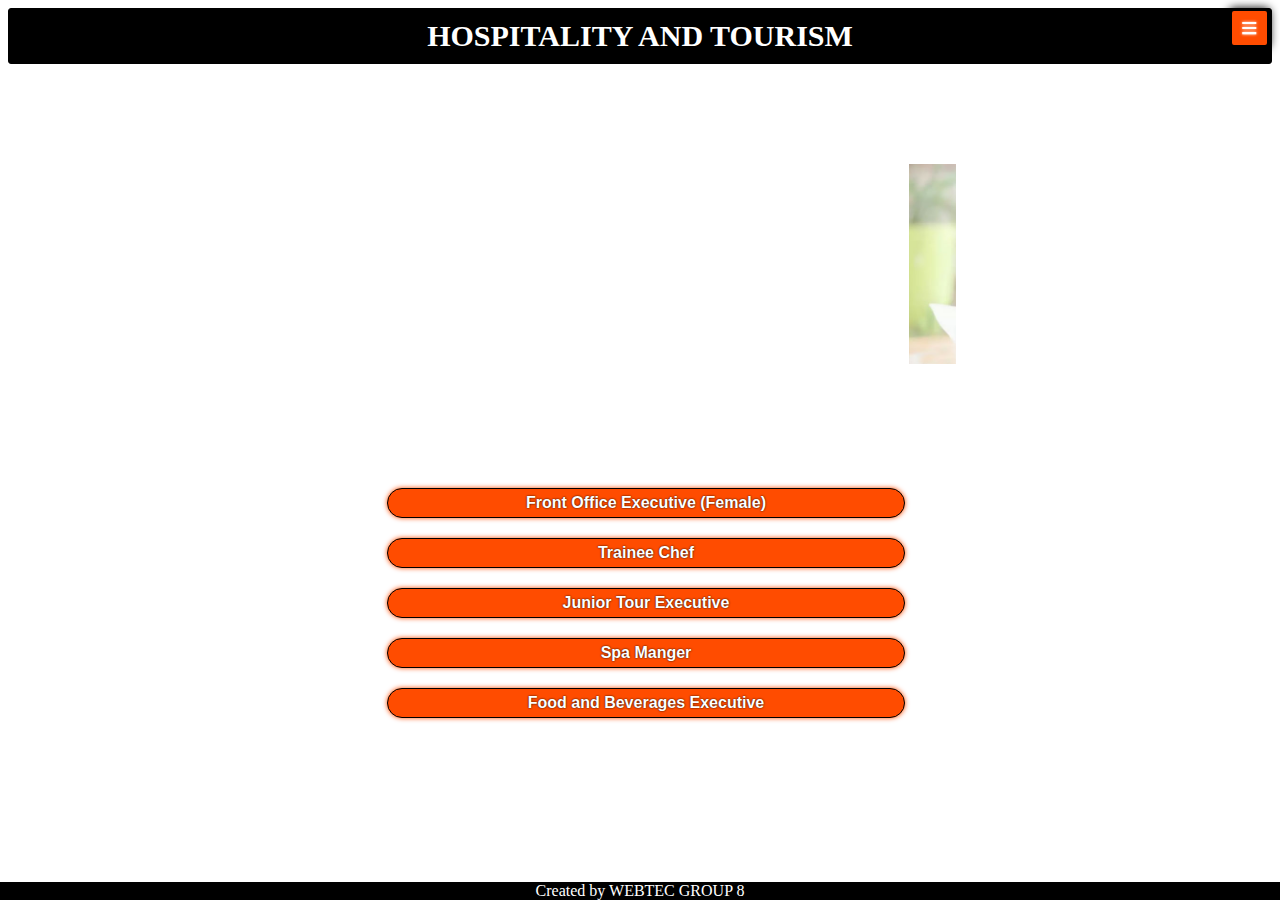
<file: Hospitality and tourism.html>
<html>
	<head>
	
	<title>Hospitality and tourism Jobs</title>
	<meta name="viewport" content="width=device-width,initial-scale=1.0">
	<script src="jquery-3.6.0.min.js"></script>
	<style>
	
		div{
			text-align:center;
		}

		/*styles for menu button*/
		#menubutton{
			position:fixed;
			right:10px;
			width:35px;
			background-color:rgb(255,76,0);
			color:white;
			text-shadow:0px 0px 3px white;
			border:3px solid black;
			border-radius:5px;
			font-size:30px;
			font-weight:bold;
			cursor:pointer;
			box-shadow:0px 0px 10px black;
		}
		/*styles for menu button slidepanel*/
		#slidepanel{
			position:fixed;
			width:0px;
			height:92%;
			right:0px;
			top:50px;
			background-color:white;
			text-transform:uppercase;
			border:0px solid white;
			border-radius:5px;
			box-shadow:0px 0px 15px black;
		}

		p{
			font-size:90%;
			display:none;
			background-color:black;
			color:white;
			cursor:pointer;
			border:5px double white;
			border-radius:8px;
			margin:20px;
			padding:10px;
		}

		a{
			text-decoration:none;
			color:white;
		}
		/*heading*/
		#divH{
			font-weight:bold;
			font-size:30px;
			text-transform:uppercase;
			background-color:black;
			color:white;
			border:1px solid black;
			border-radius:3px;
			padding:10px;
			
			
		}
		#imgdiv{
			padding:100px;
			padding-left:25%;
			padding-right:25%;
		}

		img{
			height:200px;
			width:auto;
		}
		u{
			text-transform:uppercase;
		}
		#banner{
			border:5px solid rgb(255,255,190);
			border-radius:15px;
		}

		/*styles for job topics*/
		#divT{
			font-weight:bold;
			background-color:rgb(255,76,0);
			color:white;
			font-family:arial;
			padding:5px;
			margin:20px;
			width:40%;
			margin-left:30%;
			margin-right:30%;
			border:1px solid black;
			border-radius:60px;
			cursor:pointer;
			text-shadow:0px 0px 2px black;
			box-shadow:0px 0px 5px rgb(255,76,0);
		}

		/*styles for job details*/
		.dtls{
			text-align:center;
			width:70%;
			margin-left:15%;
			margin-right:15%;
			display:none;
			margin-bottom:20px;
			padding:20px;
			background-color:rgb(255,255,190);
			border:5px solid rgb(255,76,0);
			border-radius:15px;
			box-shadow:0px 0px 15px black;
			
		}

		#btmbar{
			background-color:black;
			color:white;
			padding-top:100px;
			padding-bottom:10px;
		}
		
		.footer {
			margin:0;
			padding:0;
			position: fixed;
			left: 0;
			bottom: 0;
			width: 100%;
			color: white;
			text-align: center;
			background-color:black;
		}
	
	</style>
	
	</head>
	<body>
	
		<div id="menubutton">&#8801</div>
			<div id="slidepanel">
			
			<p><a href="index.html">HOME</a></p>
			<p><a href="About.html">ABOUT us</a></p>
			<p><a href="Apply.html">APPLY</a></p>
		</div>
		
		<div id="divH">
		Hospitality and tourism
		</div>
		
		<!--page banner-->
		<div id="imgdiv">
			<marquee>
			<img src="Resource/front_office_executive.jpg" >
			<img src="Resource/f&b_executive.jpeg">
			<img src="Resource/Trainee Chef.webp">
			<img src="Resource/tour_guide.jpg">
			<img src="Resource/Spa Manger.jpg">
			<img src="Resource/beverage.jpg">
			<img src="Resource/tourguides_rapsas.jpg">
			<img src="Resource/chef.jpg">
			
			</marquee>
		</div>
		
		
		<div id="divT" class="jqc1">
			Front Office Executive (Female)
		</div>
		
		<div class="dtls jqd1">
			<img src="Resource/front_office_executive.jpg" id="banner"><br><br>
			<u>Responsibilities</u><br><br>

			Acting as the first person of contact through greeting and 
			welcoming the visitors and responding to 
			their queries.<br><br>

			Handling calls through answering, screening and forwarding 
			when necessary <br><br>
			Maintaining a presentable reception area<br><br>
			Supporting the management in conducting day to day operations <br><br>
			Managing databases and filling necessary documents.<br><br>

			<u>Requirement</u><br><br>

			Minimum 2 years prior experience.<br><br>

			A pleasant and an outgoing personality. <br><br>
			Good oral and written communication skills.<br><br>
			Oral communication skills in English.<br><br> 
			Preferably completed a qualification relevant to the role.<br><br>

		</div>
		
		<div id="divT" class="jqc2">
			Trainee Chef
		</div>
		
		<div class="dtls jqd2">
			<img src="Resource/Trainee Chef.webp" id="banner"><br><br>

			<u>Job Role</u><br><br>

			Completing the hasic mise-en-place techniques.<br><br>
			Understand order arid help preparation of orders.<br><br>
			Monitoring stuck levels and informing the relevant personnel on the same.<br><br>
			Ensure all orders are prepared and given to the customers on time.<br><br>
			Ensuring that the kitchen hygiene and other requirements are fulfilled as per guidelines.<br><br>
			Clean and maintain upkeep of all equipment.<br><br>

			<u>The ideal candidate should</u><br><br>

			Ideally with or without experience in a similar role.<br><br>
			Possess good communication and interpersonal skills.<br><br>
			Be able to work a flexible schedule including long hours, evenings, weekends, and holidays.<br><br>
			Have the ability to work under pressure.<br><br>

			<u>Qualifications and educational requirements</u><br><br>
			Hotel school diploma or NVQ 3<sup>rd</sup> level.<br><br>
			Candidates with no experience and with the intension of obtaining the required industrial 
			training under respective hotel schools are encouraged to apply for this role.<br><br>

			<u>Salary and other benefits</u><br><br>
			An Attractive salary package await the right candidate hased on experienice.<br><br>
			Meals + trarisport and other allowances + uniforms + other benefits will be prnvided.<br><br>
		</div>
		
		<div id="divT" class="jqc3">
			Junior Tour Executive
		</div>
		
		<div class="dtls jqd3">
			<img src="Resource/tour_guide.jpg" id="banner"><br><br>
			<u>Requirements</u><br><br>
			Schaol leavers and candidates below 25 years with a keen attitude and passion to progress in the 
			tourism industry.<br><br>

			2-3 years in the industry will be an added advantage.<br><br>

			Proficiency in any foreign language will be an added advantage.<br><br>
			Ability work under pressure with minimum supervision.<br><br>
			Degree / Advanced diploma in tourism or relative field will be an added advantage.<br><br>
			Fluency in written and spoken English is mandatory.<br><br>	

		</div>
		
		<div id="divT" class="jqc4">
			Spa Manger
		</div>
		
		<div class="dtls jqd4">
			<img src="Resource/Spa Manger.jpg" id="banner"><br><br>
			<u>RESPONSIBILITIES</u><br><br>

			Responsible for short and long term planning and the management of the Spa operations.<br><br>

			Ensures all employees have the proper supplies, equipment and uniforms.<br><br>

			Understands the impact of department's operations on the overall property financial goals and 
			objectives and managing to achieve or exceed budgeted goals.<br><br>

			Interacts with guests to obtain feedback on product quality and service levels.<br><br>

			Observes service behaviours of employees and providing feedback to individuals.<br><br>

			Hire, train, coach and counsel spa team members.<br><br>

			Implement procedures to increase guest and colleague satisfaction.<br><br>

			<u>PREREQUISITES</u><br><br>

			Should possess minimum 5 years of experience in the similar capacity in star class hotels or 
			resorts.<br><br>

			Someone who can think outside the box to ensure continuous improvement of the operation.<br><br>


		</div>
		
		<div id="divT" class="jqc5">
			Food and Beverages Executive
		</div>
		
		<div class="dtls jqd5">
			<img src="Resource/f&b_executive.jpeg" id="banner"><br><br>
			<u>Responsibilities</u><br><br>

			Day to day cafeteria operations, managing of outsourced catering partners, upkeep 6 maintenance, 
			record- keeping, employee interface, feedback gathering, etc.<br><br>

			Pantry operations including controls, record-keeping, etc.<br><br>

			All aspects of quality control in Catering services compliance will EHS norms & SLA's.<br><br>

			Monitorig of caterers' production facilities.<br><br>

			Responsibility of catering services equipment inventory, breakage control, upkeep & maintenance.
			<br><br>
			Assistance in identification & shortlisting of various categories of F&B vendors.<br><br>

			Menu planning and compliance.<br><br>

			Training of catering services staff (direct & indirect) in F&B service, Kitchen Stewarding, & 
			soft skills. Grooming in discipline, conduct, dress code and hygiene.<br><br>

			Operational responsibility for all contract staff (dired & indirect) involved in catering 
			services. Effective management of sub-contractors such as caterers, & other related vendors, and 
			their onsite staff.<br><br>

			Assistance in identification & shortlisting of various categories of F&B vendors by presented in 
			the cafeteria at all times.<br><br>


			<u>Requirements</u><br><br>


			A diploma or a degree in Hospitality Management/ Catering business.<br><br>

			Three to five years of experience in Food ard beverage/ hotel industry.<br><br>

			Well-organized and ability to plan tasks in advance and constantly stay ahead of deadlines.<br><br>

			Excellence in team handling, problem solving and self-motivated.<br><br>

		</div>
		
		
		<div class="footer">
			Created by WEBTEC GROUP 8
		</div>
	<script>
		$(document).ready(function(){
	
	
			//slide toggle
			$(".jqc1").click(function(){
				$(".jqd1").slideToggle("fast");
			});
			$(".jqc2").click(function(){
				$(".jqd2").slideToggle("fast");
			});
			$(".jqc3").click(function(){
				$(".jqd3").slideToggle("fast");
			});
			$(".jqc4").click(function(){
				$(".jqd4").slideToggle("fast");
			});
			$(".jqc5").click(function(){
				$(".jqd5").slideToggle("fast");
			});
			
			var x=0;
			
			$("#menubutton").click(function(){
				//console.log(x);
				if(x<1)
				{
					$("#slidepanel").animate({width:'25%'},"fast",function(){
						$("p").fadeIn();
				
					});
					document.getElementById("menubutton").innerHTML="&#215";			
					x=1;
				}
				else{
					$("p").fadeOut("fast",function(){
						$("#slidepanel").animate({width:'0%'},"fast");
					});
					document.getElementById("menubutton").innerHTML="&#8801";
					x=0;
				}
			});
			
			$("p").mouseenter(function(){
				$(this).css("font-weight","bold");
			});
			$("p").mouseleave(function(){
				$(this).css("font-weight","");
			});
			
		});


	</script>
	</body>
<html>
</file>
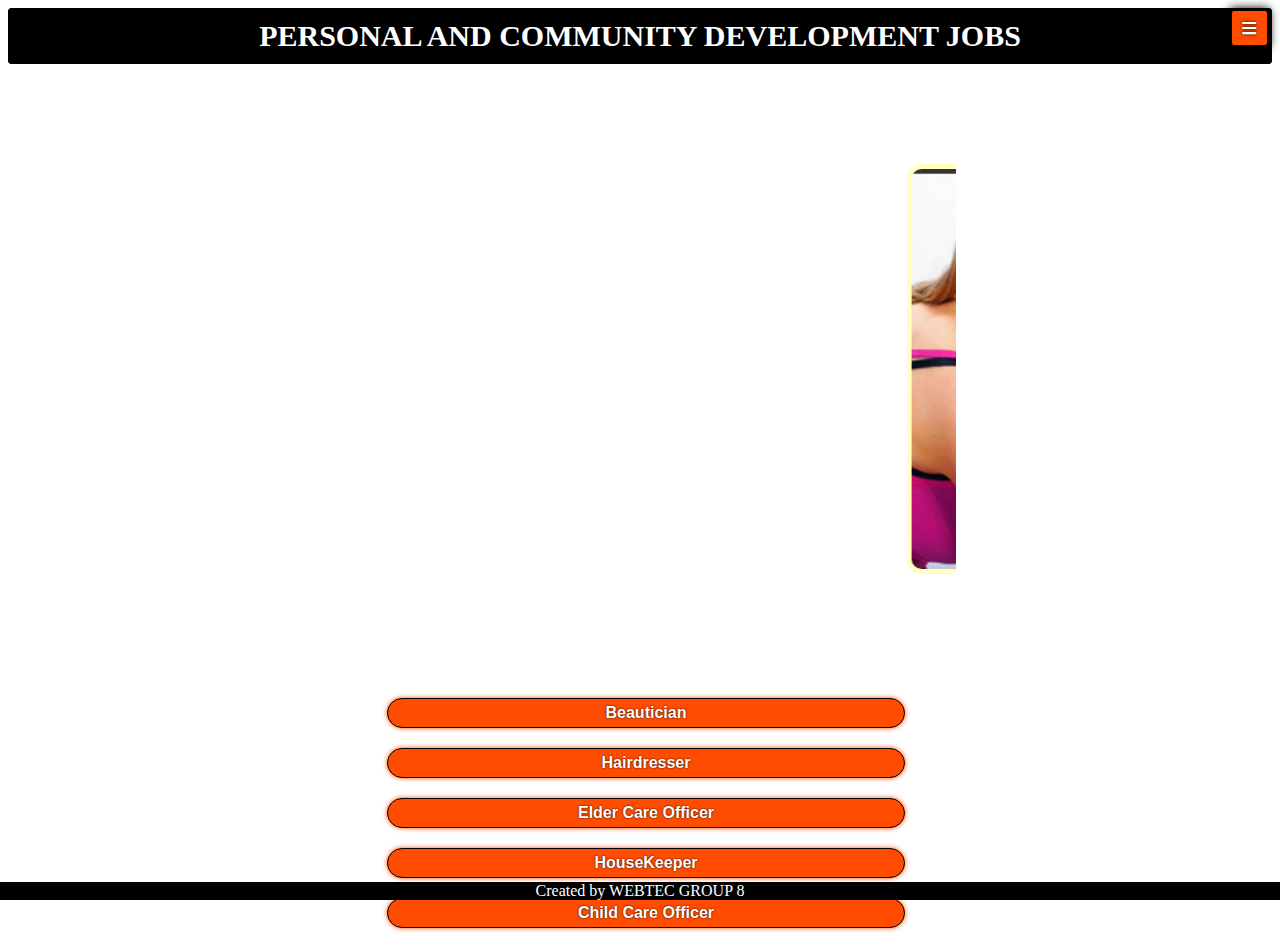
<file: Personal and Community Development Jobs .html>
<html>
	<head>
	
	<title>Personal and Community Development Jobs</title>
	<meta name="viewport" content="width=device-width,initial-scale=1.0">
	<script src="jquery-3.6.0.min.js"></script>

	<style>
		div{
			text-align:center;
		}

		#menubutton{
			position:fixed;
			right:10px;
			width:35px;
			background-color:rgb(255,76,0);
			color:white;
			text-shadow:0px 0px 3px black;
			border:3px solid black;
			border-radius:5px;
			font-size:30px;
			font-weight:bold;
			cursor:pointer;
			box-shadow:0px 0px 10px black;
		}

		#slidepanel{
			position:fixed;
			width:0px;
			height:92%;
			right:0px;
			top:50px;
			background-color:white;
			text-transform:uppercase;
			border:0px solid white;
			border-radius:5px;
			box-shadow:0px 0px 15px black;
		}

		p{
			font-size:20px;
			display:none;
			background-color:black;
			color:white;
			cursor:pointer;
			border:5px double white;
			border-radius:8px;
			margin:20px;
			padding:10px;
		}

		a{
			text-decoration:none;
			color:white;
		}

		#divH{
			font-weight:bold;
			font-size:30px;
			text-transform:uppercase;
			background-color:black;
			color:white;
			border:1px solid black;
			border-radius:3px;
			padding:10px;
			
			
		}
		#imgdiv{
			padding:100px;
			padding-left:25%;
			padding-right:25%;
		}

		img{
			height:200px;
			width:auto;
		}
		u{
			text-transform:uppercase;
		}

		#divT{
			font-weight:bold;
			background-color:rgb(255,76,0);
			color:white;
			font-family:arial;
			padding:5px;
			margin:20px;
			width:40%;
			margin-left:30%;
			margin-right:30%;
			border:1px solid black;
			border-radius:60px;
			cursor:pointer;
			text-shadow:0px 0px 2px black;
			box-shadow:0px 0px 5px rgb(255,76,0);
		}

		.dtls{
			text-align:center;
			width:70%;
			margin-left:15%;
			margin-right:15%;
			display:none;
			margin-bottom:20px;
			padding:20px;
			background-color:rgb(255,255,190);
			border:5px solid rgb(255,76,0);
			border-radius:15px;
			box-shadow:0px 0px 15px black;
			
		}

		#btmbar{
			background-color:black;
			color:white;
			padding-top:100px;
			padding-bottom:10px;
		}
		img{
			potsition:relative;
			width:500;
			height:400;
			border:5px solid rgb(255,255,190);
			border-radius:15px;
		}
		.footer {
			margin:0;
			padding:0;
			position: fixed;
			left: 0;
			bottom: 0;
			width: 100%;
			color: white;
			text-align: center;
			background-color:black;
		}

	</style>	
	
	</head>
	<body>
	
	
	<div id="menubutton">&#8801</div>
	<div id="slidepanel">
	
	<p><a href="index.html">HOME</a></p>
	<p><a href="About.html">ABOUT us</a></p>
	<p><a href="Apply.html">APPLY</a></p>
	</div>
	
	<div id="divH">
	Personal and Community Development Jobs
	</div>

	<div id="imgdiv">
		<marquee>
		<img src="Resource/1652798536742.jpg">
		<img src="Resource/1652798875511.jpg">
		<img src="Resource/1652798960220.jpg">
		<img src="Resource/1652798762242.jpg">
		<img src="Resource/1652798836275.jpg">
		<img src="Resource/1652799036859.jpg">
		<img src="Resource/1652799043258.jpg">
		</marquee>
	</div>
	
	<div id="divT" class="jqc1">
	Beautician
	</div>
	
	<div class="dtls jqd1">
	<img src="Resource/product-jpeg-500x500.jpg" id="img"><br><br>
	
		My Care Beauty, located near Kandy, is looking for talented, experienced beauticians who would 
		like to work full time or part time in a beauty salon. Excellent, courteous and friendly customer service is a must.<br>
		We offer a monthly salary and accommodation in excess of Rs. 40,000.00.<br>
		Must work 8 hours a day and receive overtime pay. In addition, a bonus will be offered depending on the service.<br><br>

		<b>Minimum Qualifications:</b><br><br>

		Must have at least 1 year of experience in the field of beauty.<br>
		Must have passed NVQ Level 4.<br>
		Must have experience in threading.<br>
		Must be between 18-35 years old.<br>

	</div>
	
	<div id="divT" class="jqc2">
		Hairdresser
	</div>
	
	<div class="dtls jqd2">
		<img src="Resource/hairdresser-feature.jpg" id="img" ><br><br>
	
		Salon Rashmi in Maharagama, Colombo is looking for talented, experienced hairdressers who can 
		work full time. Excellent, courteous and friendly customer service is a must.<br>
		We offer accommodation and meals with a monthly salary in excess of Rs.35,000.00.<br>
		Must be on duty every weekday from 10.00 am to 8.00 pm. In addition, a bonus will be offered depending on the service.<br><br>

		<b>Minimum Qualifications:</b><br><br>

	   Must have 1 year experience in the field of hair styling.<br>
	   Must have passed NVQ Level 4.<br>
	   Must have passed the Ordinary Level Examination.<br>
	   Must be between 18-40 years old.<br>
   
	</div>
	
	<div id="divT" class="jqc3">
	Elder Care Officer
	</div>
	
	<div class="dtls jqd3">
		<img src="Resource/caregiverCFS2.jpg" id="img" ><br><br>

		We are looking for a talented, experienced elder care officer who would like full time at the 
		Suwa Saviya Ederly Care Center in Pitipana, Homagama. 
		Providing polite, patient, kind and friendly service is an essential requirement.<br>
		We offer accommodation and meals with a monthly salary in excess of Rs.50,000.00.<br>
		Must be on duty every weekday from 10.00 am to 8.00 pm. In addition, a bonus will be offered depending on the service.<br><br>

		<b>Minimum Qualifications:</b><br><br>

	   Must have 1 year experience in the field of elder care officer.<br>
	   Must have passed the Ordinary Level Examination.<br>
	   Must be between 25-45 years of age.<br>

	</div>
	
	<div id="divT" class="jqc4">
		HouseKeeper
	</div>
	
	<div class="dtls jqd4">
		<img src="Resource/Maid-At-Work.jpg" id="img" ><br><br>
	
		Looking for a talented, experienced housekeeper who would like to work as a resident in a house in the 
		Colombo 05 area. Being able to take care of young children and cook well is an essential requirement.<br>
		We offer accommodation and meals with a monthly salary in excecc of Rs. 50,000.00.<br><br>

		<b>Minimum Qualifications:</b><br></br>

	   Must have passed the Ordinary Level Examination.<br>
	   Must be between 40-60 years of age.<br>
	   Must be unmarried.<br>
   
	</div>
	
	<div id="divT" class="jqc5">
	Child Care Officer
	</div>
	
	<div class="dtls jqd5">
		<img src="Resource/Apr292017104037.jpg" id="img" ><br><br>
	
		We are looking for a talented, experienced Child care officer who would like to work full time or part time 
		at the little Star Child Day Care Center in Nittabuwa, Gampaha. Providing polite, patient, kind and friendly 
		service is an essential requirement.<br>
		Need to work every weekday from 7.00 am to 5.00 pm.<br>
		We offer accommodation and food with a monthly salary of over Rs.40,000.<br><br>

		<b>Minimum Qualifications:</b><br><br>

		 Must have 1 year experience in this field.<br>
		 Must pass the GCE Ordinary Level Examination.<br>
		 Age Shoud be between 18-35 years.<br>
		 Better to be single.<br>
   
	</div>
	
	<div class="footer">
		Created by WEBTEC GROUP 8
	</div>
	<script>
		$(document).ready(function(){
		
		$(".jqc1").click(function(){
			$(".jqd1").slideToggle("fast");
		});
		$(".jqc2").click(function(){
			$(".jqd2").slideToggle("fast");
		});
		$(".jqc3").click(function(){
			$(".jqd3").slideToggle("fast");
		});
		$(".jqc4").click(function(){
			$(".jqd4").slideToggle("fast");
		});
		$(".jqc5").click(function(){
			$(".jqd5").slideToggle("fast");
		});
		
		var x=0;
		
		$("#menubutton").click(function(){

			if(x<1)
			{
				$("#slidepanel").animate({width:'25%'},"fast",function(){
					$("p").fadeIn();
			
				});
				document.getElementById("menubutton").innerHTML="&#215";			
				x=1;
			}
			else{
				$("p").fadeOut("fast",function(){
					$("#slidepanel").animate({width:'0%'},"fast");
				});
				document.getElementById("menubutton").innerHTML="&#8801";
				x=0;
			}
		});
		
		$("p").mouseenter(function(){
			$(this).css("font-weight","bold");
		});
		$("p").mouseleave(function(){
			$(this).css("font-weight","");
		});
		
		});
	</script>
	</body>
<html>
</file>
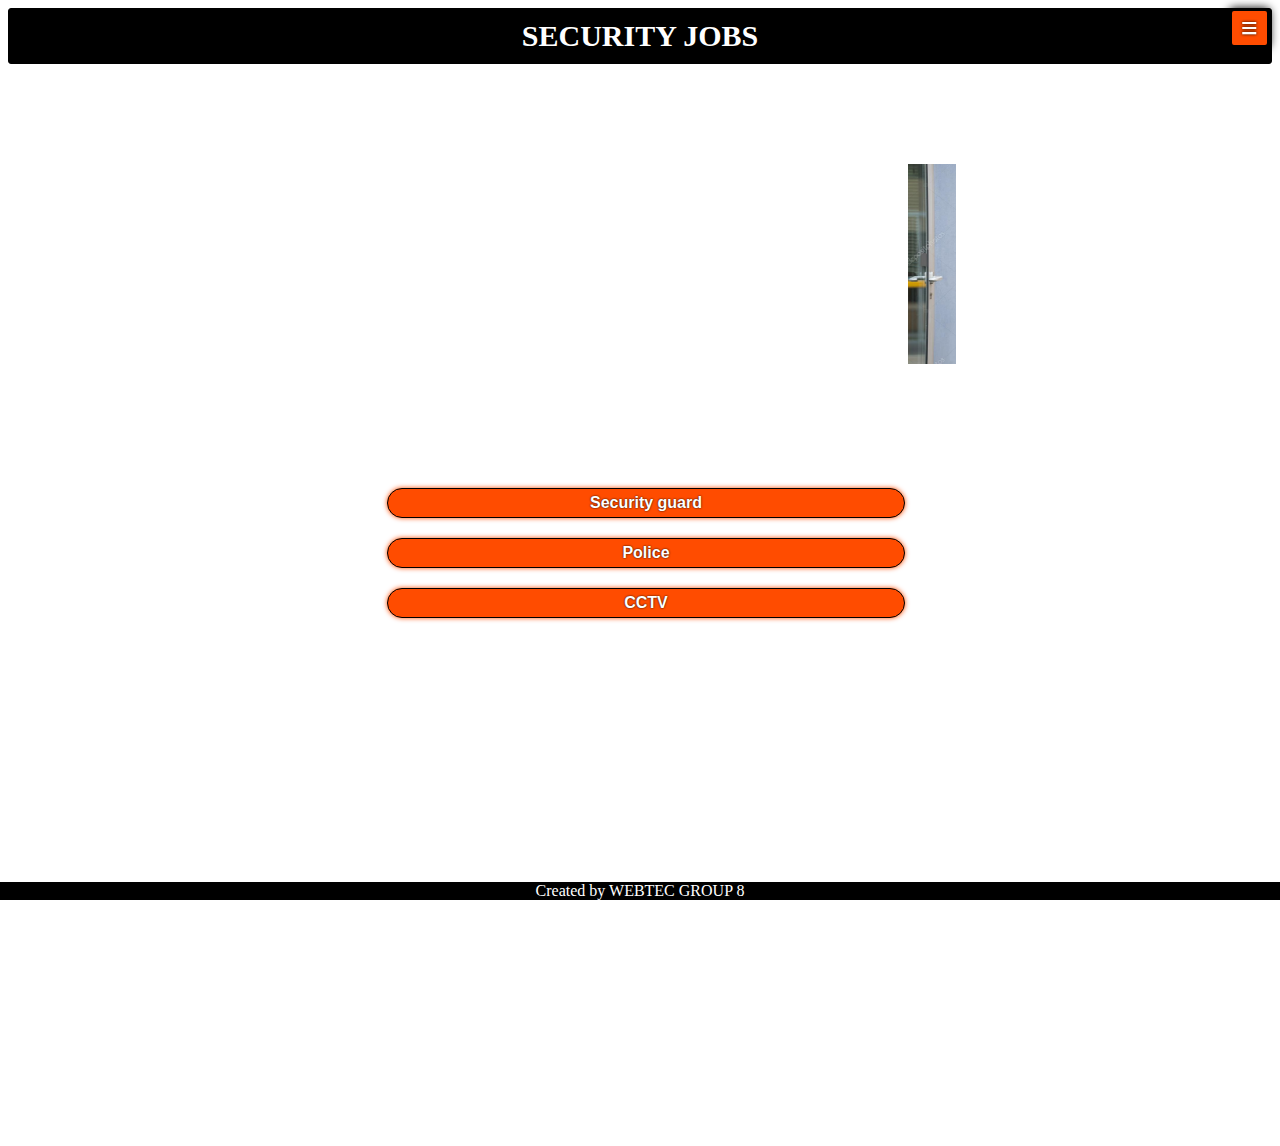
<file: Security.html>
<html>
	<head>
	
	<title>Security Jobs</title>
	<meta name="viewport" content="width=device-width,initial-scale=1.0">
	<script src="jquery-3.6.0.min.js"></script>
	<style>
	
		div{
			text-align:center;
		}

		/*styles for menu button*/
		#menubutton{
			position:fixed;
			right:10px;
			width:35px;
			background-color:rgb(255,76,0);
			color:white;
			text-shadow:0px 0px 3px black;
			border:3px solid black;
			border-radius:5px;
			font-size:30px;
			font-weight:bold;
			cursor:pointer;
			box-shadow:0px 0px 10px black;
		}
		/*styles for menu button slidepanel*/
		#slidepanel{
			position:fixed;
			width:0px;
			height:92%;
			right:0px;
			top:50px;
			background-color:white;
			text-transform:uppercase;
			border:0px solid white;
			border-radius:5px;
			box-shadow:0px 0px 15px black;
		}

		p{
			font-size:20px;
			display:none;
			background-color:black;
			color:white;
			cursor:pointer;
			border:5px double white;
			border-radius:8px;
			margin:20px;
			padding:10px;
		}

		a{
			text-decoration:none;
			color:white;
		}
		/*heading*/
		#divH{
			font-weight:bold;
			font-size:30px;
			text-transform:uppercase;
			background-color:black;
			color:white;
			border:1px solid black;
			border-radius:3px;
			padding:10px;
			
			
		}
		#imgdiv{
			padding:100px;
			padding-left:25%;
			padding-right:25%;
		}

		img{
			height:200px;
			width:auto;
		}
		u{
			text-transform:uppercase;
		}
		#banner{
			border:5px solid rgb(255,255,190);
			border-radius:15px;
		}

		/*styles for job topics*/
		#divT{
			font-weight:bold;
			background-color:rgb(255,76,0);
			color:white;
			font-family:arial;
			padding:5px;
			margin:20px;
			width:40%;
			margin-left:30%;
			margin-right:30%;
			border:1px solid black;
			border-radius:60px;
			cursor:pointer;
			text-shadow:0px 0px 2px black;
			box-shadow:0px 0px 5px rgb(255,76,0);
		}

		/*styles for job details*/
		.dtls{
			text-align:center;
			width:70%;
			margin-left:15%;
			margin-right:15%;
			display:none;
			margin-bottom:20px;
			padding:20px;
			background-color:rgb(255,255,190);
			border:5px solid rgb(255,76,0);
			border-radius:15px;
			box-shadow:0px 0px 15px black;
			
		}

		#btmbar{
			background-color:black;
			color:white;
			padding-top:100px;
			padding-bottom:10px;
		}
		.footer {
			margin:0;
			padding:0;
			position: fixed;
			left: 0;
			bottom: 0;
			width: 100%;
			color: white;
			text-align: center;
			background-color:black;
		}
	
	</style>
	
	</head>
	<body>
	
		<div id="menubutton">&#8801</div>
		<div id="slidepanel">
		
		<p><a href="index.html">HOME</a></p>
		<p><a href="About.html">ABOUT us</a></p>
		<p><a href="Apply.html">APPLY</a></p>
		</div>
		
		<div id="divH">
			Security Jobs
		</div>
		
		<!--page banner-->
		<div id="imgdiv">
			<marquee>
				<img src="Resource/depositphotos_120485830.jpg">
				<img src="Resource/photo.jfif">
				<img src="Resource/cctv-camera.jpg">
			</marquee>
		</div>
		
		<div id="divT" class="jqc1">
			Security guard
		</div>
		
		<div class="dtls jqd1">
			<img src="Resource/depositphotos_120485830.jpg"><br><br>
			<u>Job Role</u><br><br>
				
			GCE O/L<br>Communication skills<br>Minimun 2 years experience

		</div>
		
		<div id="divT" class="jqc2">
			Police
		</div>
		
		<div class="dtls jqd2">
			<img src="Resource/photo.jfif"><br><br>
			<u>Job requirement</u><br><br>

			Age should be between 18 and 26<br>GCE A/L<br>Height should be 05 and 04 inches
		</div>
		
		<div id="divT" class="jqc3">
			CCTV
		</div>
		
		<div class="dtls jqd3">
			<img src="Resource/cctv-camera.jpg"><br><br>
			<u>Requirements</u><br><br>

			Minimum 2 years experience<br>Age should between 18 and 40
		</div>
		
		
		<div style="height:500px;"></div>
		<div class="footer">
			Created by WEBTEC GROUP 8
		</div>
	<script>
		$(document).ready(function(){
	
	
			//slide toggle
			$(".jqc1").click(function(){
				$(".jqd1").slideToggle("fast");
			});
			$(".jqc2").click(function(){
				$(".jqd2").slideToggle("fast");
			});
			$(".jqc3").click(function(){
				$(".jqd3").slideToggle("fast");
			});
			$(".jqc4").click(function(){
				$(".jqd4").slideToggle("fast");
			});
			$(".jqc5").click(function(){
				$(".jqd5").slideToggle("fast");
			});
			
			var x=0;
			
			$("#menubutton").click(function(){
				//console.log(x);
				if(x<1)
				{
					$("#slidepanel").animate({width:'25%'},"fast",function(){
						$("p").fadeIn();
				
					});
					document.getElementById("menubutton").innerHTML="&#215";			
					x=1;
				}
				else{
					$("p").fadeOut("fast",function(){
						$("#slidepanel").animate({width:'0%'},"fast");
					});
					document.getElementById("menubutton").innerHTML="&#8801";
					x=0;
				}
			});
			
			$("p").mouseenter(function(){
				$(this).css("font-weight","bold");
			});
			$("p").mouseleave(function(){
				$(this).css("font-weight","");
			});
			
		});


	</script>
	</body>
<html>
</file>
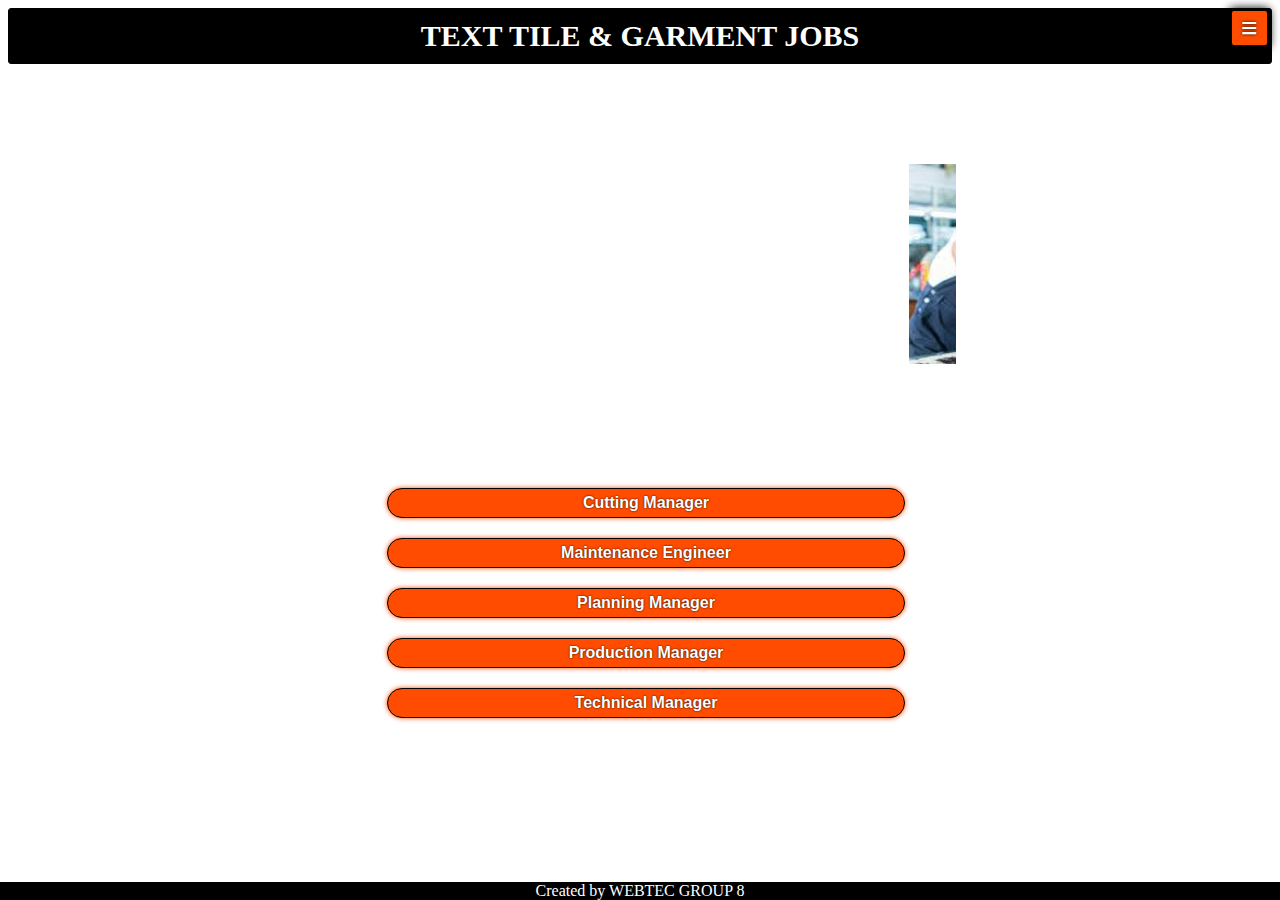
<file: Text tile & garment.html>
<html>
	<head>
	
	<title>Text tile & Garment jobs</title>
	<meta name="viewport" content="width=device-width,initial-scale=1.0">
	<script src="jquery-3.6.0.min.js"></script>
	
	<style>
		
		div{
			text-align:center;
		}

			/*styles for menu button*/
			#menubutton{
				position:fixed;
				right:10px;
				width:35px;
				background-color:rgb(255,76,0);
				color:white;
				text-shadow:0px 0px 3px black;
				border:3px solid black;
				border-radius:5px;
				font-size:30px;
				font-weight:bold;
				cursor:pointer;
				box-shadow:0px 0px 10px black;
			}
			/*styles for menu button slidepanel*/
			#slidepanel{
				position:fixed;
				width:0px;
				height:92%;
				right:0px;
				top:50px;
				background-color:white;
				text-transform:uppercase;
				border:0px solid white;
				border-radius:5px;
				box-shadow:0px 0px 15px black;
			}

			p{
				font-size:20px;
				display:none;
				background-color:black;
				color:white;
				cursor:pointer;
				border:5px double white;
				border-radius:8px;
				margin:20px;
				padding:10px;
			}

			a{
				text-decoration:none;
				color:white;
			}
			/*heading*/
			#divH{
				font-weight:bold;
				font-size:30px;
				text-transform:uppercase;
				background-color:black;
				color:white;
				border:1px solid black;
				border-radius:3px;
				padding:10px;
				
				
			}
			#imgdiv{
				padding:100px;
				padding-left:25%;
				padding-right:25%;
			}

			img{
				height:200px;
				width:auto;
			}
			u{
				text-transform:uppercase;
			}
			#banner{
				border:5px solid rgb(255,255,190);
				border-radius:15px;
			}

			/*styles for job topics*/
			#divT{
				font-weight:bold;
				background-color:rgb(255,76,0);
				color:white;
				font-family:arial;
				padding:5px;
				margin:20px;
				width:40%;
				margin-left:30%;
				margin-right:30%;
				border:1px solid black;
				border-radius:60px;
				cursor:pointer;
				text-shadow:0px 0px 2px black;
				box-shadow:0px 0px 5px rgb(255,76,0);
			}

			/*styles for job details*/
			.dtls{
				text-align:center;
				width:70%;
				margin-left:15%;
				margin-right:15%;
				display:none;
				margin-bottom:20px;
				padding:20px;
				background-color:rgb(255,255,190);
				border:5px solid rgb(255,76,0);
				border-radius:15px;
				box-shadow:0px 0px 15px black;
				
			}

			#btmbar{
				background-color:black;
				color:white;
				padding-top:100px;
				padding-bottom:10px;
			}
			
			.footer {
				margin:0;
				padding:0;
				position: fixed;
				left: 0;
				bottom: 0;
				width: 100%;
				color: white;
				text-align: center;
				background-color:black;
			}
	
	</style>
	
	</head>
	<body>
	
	<div id="menubutton">&#8801</div>
	<div id="slidepanel">
	
	<p><a href="index.html">HOME</a></p>
	<p><a href="About.html">ABOUT us</a></p>
	<p><a href="Apply.html">APPLY</a></p>
	</div>
	
	<div id="divH">
	Text tile & Garment jobs
	</div>
	
	<!--page banner-->
	<div id="imgdiv">
		<marquee>
		<img src="Resource/cutting_manager.jpg">
		<img src="Resource/maintenance_manager.jpg">
		<img src="Resource/planing_manager.jpg">
		<img src="Resource/production_manager.jpg">
		<img src="Resource/technical_manager.png">
		</marquee>
	</div>
	
	
	<div id="divT" class="jqc1">
	Cutting Manager
	</div>
	
	<div class="dtls jqd1">
	<img src="Resource/cutting_manager.jpg"  id="banner">
		<br><u>Duties and responsibilities</u>
		<br>Supervising and managing all the operations in cutting department 
		<br>Developing technical skills in the cutting department
		<br>Monitoring and controlling the cutting department 
		<br>Communicating with the internal and external parties
		<br><br><u>Qualifications</u>
		<br>Diploma in Clothing Technology
		<br>Degree in Clothing Technology
		<br><br><u>Skills</u>
		<br>Leadership
		<br>Communication Skills
		<br>Decision making skills
		<br>Problem Solving 
		<br>Team Work 
		<br><br><u>Experience</u>
		<br>8 years
		<br><br><u>Salary Range</u>
		<br>Rs.75,000 – 150,000
	</div>
	
	<div id="divT" class="jqc2">
	Maintenance Engineer
	</div>
	
	<div class="dtls jqd2">
	<img src="Resource/maintenance_manager.jpg"  id="banner">
		<br><u>Duties and responsibilities</u>
		<br>Repair and maintenance of all production and utility machinery 
		<br>Managing all civil, electronic and mechanical construction issues 
		<br>Analyzing to see how improvement could be made 
		<br>Keeping abreast of new development in the industry and assessing organizational applicability 
		<br><br><u>Qualifications </u>
		<br>Diploma in Mechanical, Electrical or Electronic  Engineering 
		<br>Degree in Mechanical, Electrical or Electronic  Engineering 3
		<br><br><u>Experience</u>
		<br>8 years
		<br><br><u>Skills </u>
		<br>Leadership
		<br>Communication 
		<br>Analytical 
		<br>Problem Solving
		<br>Negotiating skill
		<br><br><u>Salary Range</u>
		<br>Rs.75,000 – 300,000

	</div>
	
	<div id="divT" class="jqc3">
	Planning Manager
	</div>
	
	<div class="dtls jqd3">
		<img src="Resource/planing_manager.jpg"  id="banner">
		<br><u>Duties and responsibilities </u>
		<br>Supervising all activities of the planning function 
		<br>Attending planning meetings, analyzing and coordinating with relevant department
		<br>Developing and implementing systems 
		<br><br><u>Qualifications</u>
		<br>G.C.E.( A/L) with relevant professional qualifications 
		<br>Post Graduate Diploma in Apparel Marketing
		<br><br><u>Experience </u>
		<br>5 years 
		<br><br><u>Skills</u>
		<br>Leadership 
		<br>Communication
		<br>Computer Literacy 
		<br><br><u>Salary Range</u>
		<br>Rs.75,000 – 300,000		

	</div>
	
	<div id="divT" class="jqc4">
	Production Manager
	</div>
	
	<div class="dtls jqd4">
	<img src="Resource/production_manager.jpg"  id="banner">
		<br><u>Duties and responsibilities</u>
		<br>Managing  overall production operations 
		<br>Managing  general  administrative  activities 
		<br>Coordinating with other departments 
		<br>Coordinating with the planning team 
		<br><br><u>Qualifications</u>
		<br>Diploma on Clothing Technology 
		<br>Degree in Clothing Technology
		<br><br><u>Experience</u>
		<br>10 years
		<br><br><u>Skills</u> 
		<br>Leadership
		<br>Communication 
		<br>Decision making skills
		<br>Interpersonal
		<br>Analytical
		<br><br><u>Salary Range</u>
		<br>Rs. 65,000 – 300,000

	</div>
	
	<div id="divT" class="jqc5">
	Technical Manager
	</div>
	
	<div class="dtls jqd5">
		<img src="Resource/technical_manager.png"  id="banner">
		<br><u>Duties and responsibilities</u>
		<br>Analyzing  sketches and samples
		<br>Developing  and advising the team
		<br>Coordinating with the customers
		<br>Supervising the other departments’ relevant sections
		<br>Providing technical assistance
		<br><br><u>Qualifications</u>
		<br>G.C.E. A/L  and a relevant technical qualification in Clothing 
		<br>Degree in Clothing Technology 
		<br><br><u>Experience</u>
		<br>10 years 
		<br><br><u>Skills</u>
		<br>Leadership
		<br>Communication
		<br>Decision making skills
		<br>Problem Solving
		<br>Computer Literacy
		<br><br><u>Salary Range</u>
		<br>Rs.100,000 - 500,000
	</div>
	
	
	<div class="footer">
		Created by WEBTEC GROUP 8
	</div>
	<script>
	
		$(document).ready(function(){
	
	
			//slide toggle
			$(".jqc1").click(function(){
				$(".jqd1").slideToggle("fast");
			});
			$(".jqc2").click(function(){
				$(".jqd2").slideToggle("fast");
			});
			$(".jqc3").click(function(){
				$(".jqd3").slideToggle("fast");
			});
			$(".jqc4").click(function(){
				$(".jqd4").slideToggle("fast");
			});
			$(".jqc5").click(function(){
				$(".jqd5").slideToggle("fast");
			});
			
			var x=0;
			
			$("#menubutton").click(function(){
				//console.log(x);
				if(x<1)
				{
					$("#slidepanel").animate({width:'25%'},"fast",function(){
						$("p").fadeIn();
				
					});
					document.getElementById("menubutton").innerHTML="&#215";			
					x=1;
				}
				else{
					$("p").fadeOut("fast",function(){
						$("#slidepanel").animate({width:'0%'},"fast");
					});
					document.getElementById("menubutton").innerHTML="&#8801";
					x=0;
				}
			});
			
			$("p").mouseenter(function(){
				$(this).css("font-weight","bold");
			});
			$("p").mouseleave(function(){
				$(this).css("font-weight","");
			});
			
		});


		
	</script>
	</body>
<html>
</file>
<file: Style.css>
*{
	margin: 0;
	padding: 0;
}
			
body{
	background-image:linear-gradient(to top,rgba(0,0,0,0.6)50%, rgba(0,0,0,0.6)50%),url("Resource/index.jpg");
	background-size: cover;
}
		
.nvbar{
	width: 100%;
	height: 40px;
	margin: auto;
	padding: 15px 0;
	display: flex;
	align-items: center;
	justify-content: space-between;
	background:linear-gradient(to top,rgba(0,0,0,0.8)50%, rgba(0,0,0,0.8)50%);
}
			
.logo{
	cursor: pointer;
	color: #fff;
	font-weight: bold;
	margin-top: 15px;
}
			
.nvbar ul li{
	list-style: none;
	display: inline-block;
	margin: 0 20px;
	position:relative;
}
			
.nvbar ul li a{
	text-decoration: none;
	color: #fff;
	font-weight: bold;
	text-transform: uppercase;
	transition: 0.4s ease-in-out;
}
			
.nvbar ul li::after{
	content:'';
	height: 3px;
	width: 0;
	background: orange;
	position: absolute;
	left: 0;
	bottom: -10;
	transition: 0.5s;
}
			
.nvbar ul li:hover:after{
	width: 100%;
}
			
ul li a:hover{
	color: orange;
}
			
#indIMG{
	width: 50px;
	height: 50px;
	padding-left: 10px;
	margin-top: 10px;
}
			
.srchBar{
	display:flex;
	justify-content: center;
}
			
#srchBox{
	font-weight: bold;
	border: none;
	display: none;
}
			
#srchInput{
	display:none;
	width:180px;
	height: 40px;
	border: 1px solid orange;
	background:transparent;
	color: white;
	font-weight: bold;
	padding-left: 5px;
}
			
#srchBtn{
	height: 40px;
	width: 100px;
	font-weight: bold;
	border: 1px solid orange;
	background:transparent;
	color:white;
}
			
.I1{
	display: flex;
}
			
#srchBtn:hover{
	background: orange;
}
			
.content{
	justify-content: space-between;
}
			
.topic{
	width: 40%;
	position: fixed;
	top: 40%;
	color: #ff7200;
	text-shadow: 3px -3px white;
	font-size: 35px;
	margin-left: 100px;
}
			
.log{
	position:absolute;
	background:linear-gradient(to top,rgba(0,0,0,0.8)50%, rgba(0,0,0,0.8)50%);
	width: 250px;
	height: 300px;
	margin-left:900px;
	border-radius:10px;
	top: 25%;
	padding:20px;
}
			
.log h2{
	width: 220px;
	text-align:center;
	color:#ff7200;
	font-size: 22px;
	background-color: white;
	border-radius: 10px;
	margin: 2px;
	padding: 8px;
}
			
.log input{
	width: 250px;
	height: 35px;
	background: transparent;
	border-bottom: 1px solid Orange;
	border-left: none;
	border-right: none;
	border-top: none;
	color: white;
	font-size: 15px;
	margin-top: 30px;
}
			
.btnLog{
	width: 240px;
	height: 40px;
	background: orange;
	border: none;
	margin-top: 30px;
	font-size: 18px;
	border-radius: 10px;
	cursor: pointer;
	color: black;
}
			
.btnLog:hover{
	background: white;
}
			
#loglbl{
	background:orange;
	border-radius:10px;
	padding:10px;
	margin:10px;
}
			
.log p{
	color:white;
	margin-top: 8px;
	text-align:center;
}
			
.log a{
	text-decoration: none;
	color:orange;
}

.form{
	position:fixed;
	margin-top:100px;
	margin-left:460px;
	width:450px;
	height:425px;
	background:linear-gradient(to top,rgba(0,0,0,0.8)50%, rgba(0,0,0,0.8)50%);
	border-radius:10px;
	color:white;
}

.reg{
	color: white;
	background:transparent;
	width:400px;
	height:40px;
	padding-top: 10px;
}

.form td{
	padding:10px;
}

.flname{
	height:40px;
	width:190px;
	padding-left:5px;
	border-radius:5px;
	font-size:15px;
}

.ep{
	height:40px;
	width:400px;
	padding-left:5px;
	border-radius:5px;
	font-size:15px;
}

#terms{
	text-decoration:none;
	color:green;
}

#active{
	color: orange;
}

.I2{
	position: absolute;
	margin-left: 400px;
}

.dropdownmenu{
	position: fixed;
	margin-left: 610px;
	color:white;
	display: none;
	margin-top:-20px;
}

.dropdownmenu button{
	width: 150px;
	height: 50px;
	border-radius: 10px;
}

#btndrop:hover{
	background: orange;
}

.dropdownmenu a{
	text-decoration: none;
	color:black;
}
</file>
